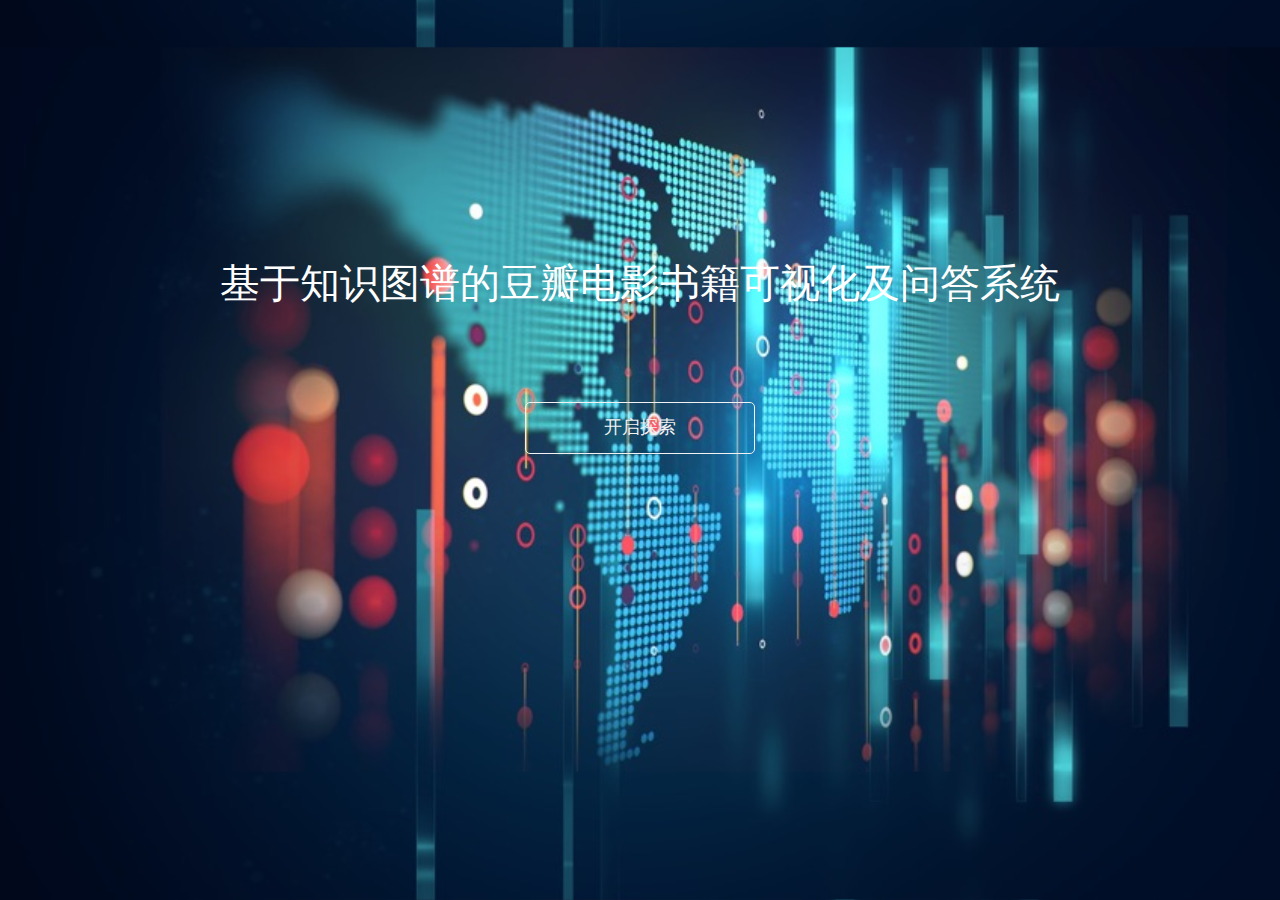
<file: templates/index.html>
<head>
    <meta charset="utf-8">
    <meta name="viewport" content="width=device-width, initial-scale=1.0">
    <link rel="shortcut icon" href="../static/images/logo.jpg">
    <title>开启探索</title>


    <!--Bootstrap Stylesheet [ REQUIRED ]-->
    <link href="../static/css/bootstrap.min.css" rel="stylesheet">
<style type="text/css">
	#container{
		background: url("../static/images/bk2.jpg");
		 background-position: 100% 100%;
    background-size: 100% auto;
	}
	#a{

		font-size: 18px;
    width: 230px;
    display: block;
    margin: 0 auto;
    /*text-decoration: none;*/
    padding: 12px 50px;
    border-radius: 5px;
    border: 1px solid #f2f2f2;
	background-color: transparent;
    text-align: center;
    color: #f2f2f2;
	cursor: pointer;
    
    

	}
	#a:hover {
    background-color:#249e92;
    cursor: pointer;
   
    
}
p{font-size: 40px;
    font-weight: lighter;
    
    margin-bottom: 90px;}
</style>

    <!--Nifty Stylesheet [ REQUIRED ]-->
    <link href="../static/css/nifty.min.css" rel="stylesheet">


        
    <!--Demo [ DEMONSTRATION ]-->
    <link href="../static/css/nifty-demo.min.css" rel="stylesheet">

</head>
<body>
	<div id="container" class="cls-container">
		
		<!-- BACKGROUND IMAGE -->
		<!--===================================================-->
		
		
		<!-- LOGIN FORM -->
		<!--===================================================-->
		<div class="cls-content" style="margin-top:150px ">
			<div class="mar-ver pad-btm" >
			
				<p class="text-muted"style="color:white " >基于知识图谱的豆瓣电影书籍可视化及问答系统</p>
				<a id="a" href="{{ url_for('search')}}">开启探索</a>
			</div>
		    
		</div>
	</div>
	
		</body>
</html>
</file>
<file: static/css/nifty.min.css>
﻿html,body{min-width:290px;-ms-overflow-style:scrollbar}body{background-color:#ecf0f5;font-family:'Open Sans','Helvetica Neue',Helvetica,Arial,sans-serif;font-size:13px;font-weight:normal;font-variant:normal;color:#758697;-moz-osx-font-smoothing:grayscale;-webkit-font-smoothing:antialiased!important}h1,.h1{font-size:34px}h2,.h2{font-size:28px}h3,.h3{font-size:22px}h4,.h4{font-size:16px}h5,.h5{font-size:12px}h6,.h6{font-size:10px}h1,h2,h3,h4,h5,h6,.h1,.h2,.h3,.h4,.h5,.h6{font-weight:600;color:#2b425b}::selection{background-color:#42a5f5;color:#fff}::-moz-selection{background-color:#42a5f5;color:#fff}#container{min-height:100vh;height:auto;position:relative;min-width:290px;overflow:hidden}#container.boxed-layout{background-color:#dfe5ee}#content-container{position:relative;padding-top:80px;padding-bottom:80px;background-color:#ecf0f5}.fixed-fluid:after{content:'';display:block;clear:both}.fixed-fluid>.pull-xs-left{float:left;margin-right:15px}.fixed-fluid>.pull-xs-right{float:right;margin-left:15px}.fixed-fluid>.fixed-xs-160{width:160px}.fixed-fluid>.fixed-xs-200{width:200px}.fixed-fluid>.fixed-xs-250{width:250px}.fixed-fluid>.fixed-xs-300{width:300px}.fixed-fluid>.fixed-xs-350{width:350px}.fixed-fluid>.fluid{overflow:hidden}@media(min-width:768px){.fixed-fluid>.pull-sm-left{float:left;margin-right:15px}.fixed-fluid>.pull-sm-right{float:right;margin-left:15px}.fixed-fluid>.fixed-sm-160{width:160px}.fixed-fluid>.fixed-sm-200{width:200px}.fixed-fluid>.fixed-sm-250{width:250px}.fixed-fluid>.fixed-sm-300{width:300px}.fixed-fluid>.fixed-sm-350{width:350px}}@media(min-width:992px){.fixed-fluid>.pull-md-left{float:left;margin-right:15px}.fixed-fluid>.pull-md-right{float:right;margin-left:15px}.fixed-fluid>.fixed-md-160{width:160px}.fixed-fluid>.fixed-md-200{width:200px}.fixed-fluid>.fixed-md-250{width:250px}.fixed-fluid>.fixed-md-300{width:300px}.fixed-fluid>.fixed-md-350{width:350px}}@media(min-width:1200px){.fixed-fluid>.pull-lg-left{float:left;margin-right:15px}.fixed-fluid>.pull-lg-right{float:right;margin-left:15px}.fixed-fluid>.fixed-lg-160{width:160px}.fixed-fluid>.fixed-lg-200{width:200px}.fixed-fluid>.fixed-lg-250{width:250px}.fixed-fluid>.fixed-lg-300{width:300px}.fixed-fluid>.fixed-lg-350{width:350px}}#page-title{padding:10px 15px;width:100%;color:#2b425b}.page-header{border:0 none;font-size:1.7em;font-weight:normal;margin:0;padding:10px 0}.page-header .label{margin-right:.5em}#page-content{padding:15px 15px 0}#page-content:not(:first-class){padding:5px 15px 0}.searchbox{margin-right:-20px}.searchbox button{border:0;background:0;padding:2px 5px;margin-top:2px;position:relative;left:-28px;font-size:14px;z-index:2}.searchbox .custom-search-form{margin-right:-5px}.searchbox .custom-search-form .input-group-btn{position:static}.searchbox .custom-search-form .input-group-btn:before{content:"";display:block;height:2px;position:absolute;bottom:-1px;background-color:#42a5f5;z-index:99;left:50%;right:50%;transition:left .3s,right .3s}.searchbox .custom-search-form input{background-color:transparent;border-color:transparent;padding-right:30px}.searchbox>.input-group.custom-search-form input{border-radius:0;border-bottom:1px solid rgba(0,0,0,0.05)}.searchbox>.input-group input:focus ~ .input-group-btn:before{content:"";left:0;right:25px;transition:left .3s,right .3s}@media(min-width:768px){#content-container{padding-top:40px}#page-title{display:table;table-layout:fixed;padding-bottom:0}.page-header,.searchbox{display:table-cell;vertical-align:middle}.searchbox{width:300px}.searchbox .form-control{background-color:transparent}}@media(min-width:992px){.searchbox{margin-right:-25px}.searchbox .custom-search-form{margin-right:0}}.cls-container{background-color:#ecf0f5;text-align:center}.cls-container,.cls-container a,.cls-container a:hover,.cls-container a:focus{color:#647484}.bg-img{position:absolute;top:0;bottom:0;left:0;right:0;opacity:.8;background-position:center center;background-repeat:no-repeat;background-attachment:fixed;-webkit-background-size:cover;-moz-background-size:cover;-o-background-size:cover;background-size:cover}.bg-img ~ .cls-content .panel{background-color:#fff;box-shadow:0 0 20px rgba(0,0,0,0.15)}.cls-header{position:relative;background-color:rgba(0,0,0,0.03)}.cls-header.cls-header-lg .cls-brand .brand-icon{width:60px;height:60px}#container.cls-container .cls-header .cls-header.cls-header-lg .cls-brand .brand-title{font-size:27px}.cls-brand{display:inline-block;padding:5px 0}.cls-brand .brand-icon{padding:0}.cls-header-lg .cls-brand{line-height:60px}.cls-header-sm .cls-brand{line-height:1.42857}#container.cls-container .cls-brand .brand-icon,#container.cls-container .cls-brand .brand-title{background-color:transparent;color:inherit;float:none;display:inline-block;line-height:22px;font-size:20px;font-weight:600;padding:5px;vertical-align:middle;width:auto}.cls-content{padding:50px 15px 15px;padding-top:10vh;position:relative}.cls-content .error-code{font-size:120px;font-weight:400;margin-bottom:50px}.cls-content .error-search{max-width:512px;margin:0 auto}.cls-content .cls-content-sm,.cls-content .cls-content-lg{width:70%;min-width:270px;margin:0 auto;position:relative;background-color:transparent;border:0;box-shadow:none}@media(min-width:768px){.cls-content .cls-content-sm{width:350px}.cls-content .cls-content-lg{width:550px}}@media(min-width:1200px){#container.boxed-layout,#container.boxed-layout.navbar-fixed #navbar{background-color:#637a8b}#container.boxed-layout .boxed,#container.boxed-layout #footer{max-width:1128px}#container.boxed-layout .boxed{margin:45px auto 0}#container.boxed-layout #footer{margin:0 auto;bottom:0}#container.boxed-layout>.boxed{position:relative;overflow:hidden}#container.boxed-layout.reveal #content-container,#container.boxed-layout #content-container{min-height:94vh}#container.boxed-layout #aside-container{min-height:100%}#container.boxed-layout.mainnav-in:not(.slide)>#footer{left:0!important;padding-left:220px}#container.boxed-layout.mainnav-fixed:not(.navbar-fixed) #mainnav-container.affix-top{left:0!important}#container.boxed-layout.mainnav-fixed.mainnav-in #mainnav-container{width:220px;overflow:hidden}#container.boxed-layout.mainnav-fixed.mainnav-out:not(.reveal) #mainnav-container{width:0}#container.boxed-layout.mainnav-fixed #mainnav-container.affix,#container.boxed-layout.mainnav-fixed #mainnav-container.affix-top{-webkit-transition-property:width;transition-property:width}#container.boxed-layout.mainnav-fixed .boxed{margin-bottom:0}#container.boxed-layout.aside-fixed #aside-container{width:0;overflow:hidden}#container.boxed-layout.aside-fixed.aside-in #aside-container{width:255px;overflow:hidden}#container.boxed-layout.aside-fixed.aside-left.mainnav-lg #aside-container.affix-top{left:220px}#container.boxed-layout.aside-fixed.aside-left.mainnav-sm #aside-container.affix-top{left:50px}#container.boxed-layout.aside-fixed.mainnav-lg #aside-container.affix-top,#container.boxed-layout.aside-fixed.mainnav-sm #aside-container.affix-top{-ms-transform:translateX(0)!important;-webkit-transform:translateX(0)!important;transform:translateX(0)!important}#container.boxed-layout.footer-fixed .boxed{margin-bottom:0}}@media(min-width:1900px){#container.boxed-layout .boxed,#container.boxed-layout #footer{max-width:1280px}}.nano{position:relative;width:100%;height:100%;overflow:hidden}.nano>.nano-content{position:absolute;overflow:scroll;overflow-x:hidden;top:0;right:0;bottom:0;left:0}.nano>.nano-content::-webkit-scrollbar{display:none}.nano>.nano-content:focus{outline:0!important}.nano>.nano-pane{background-color:rgba(128,128,128,0.5);position:absolute;width:4px;right:0;top:0;bottom:0;opacity:0;transition:opacity .2s}.nano>.nano-pane>.nano-slider{background-color:rgba(0,116,255,0.5);position:relative;margin:0;border-radius:0}.nano-hide.nano>.nano-pane{display:none!important}.has-scrollbar>.nano-content::-webkit-scrollbar{display:block}.nano:hover>.nano-pane,.nano-pane.active,.nano-pane.flashed{opacity:.99}.pace .pace-progress,.nano>.nano-pane>.nano-slider{background-color:#1ab394}.pace .pace-progress-inner{box-shadow:0 0 10px #42a5f5,0 0 5px #42a5f5}.pace .pace-activity{background-color:#42a5f5}.nano>.nano-pane>.nano-slider{opacity:.85}#navbar{position:absolute;width:100%;z-index:10;background-color:#ecf0f5;left:0;top:0}#navbar-container{box-shadow:0 0 2px 0 rgba(0,0,0,0.2)}.navbar-header{left:0;position:relative;float:none;background-color:#263238}.navbar-content{position:relative;left:0;background-color:#fff}.navbar-aside-icon>*:before{background-color:#758697!important;box-shadow:0 .45em 0 #758697,0 .9em 0 #758697!important}.navbar-brand{background-color:transparent;color:#fff;padding:0;height:40px;position:relative;z-index:2;overflow:hidden;width:220px}.navbar-brand:hover,.navbar-brand:focus{color:#fff}.brand-title,.brand-icon{display:block;line-height:40px}.brand-icon{width:40px;height:40px;float:left;margin:0 5px}.brand-text{display:block;font-size:18px;font-weight:600}.navbar-icon-color,.navbar-top-links>li>a:focus:not(.mainnav-toggle)>i,.navbar-top-links>li>a:hover:not(.mainnav-toggle)>i{color:#6d7e90;transition:color .4s}.navbar-top-links>li{float:left}.navbar-top-links>li>a{display:table-cell;padding:0 12px;vertical-align:middle;height:40px;color:#758697;transition:all .4s}.navbar-top-links>li>a:not(.mainnav-toggle)>i{color:#758697;transition:color .4s}.navbar-top-links>li>a:focus{background-color:transparent}.navbar-top-links>li>a:hover{background-color:#f2f2f2;color:#6f8193;transition:all .4s}.navbar-top-links>li>a>i{font-size:1.2em;line-height:.75em}.navbar-top-links:first-child>li{border-right:1px solid rgba(0,0,0,0.05)}.navbar-top-links:last-child>li{border-left:1px solid rgba(0,0,0,0.05)}.navbar-top-links>.open>a,.navbar-top-links>.open>a:focus{background-color:#f2f2f2;color:#758697}.navbar-top-links .dropdown-menu .panel-body{padding:0}.navbar-top-links .dropdown-menu .nano:not(.scrollable){max-height:180px}.navbar-top-links .dropdown-menu .nano:not(.scrollable) .nano-content{position:static}.navbar-top-links .tgl-menu-btn{position:absolute;top:-100%;right:0}.navbar-top-links .tgl-menu-btn>a,.navbar-top-links .tgl-menu-btn>a:hover,.navbar-top-links .tgl-menu-btn>a:focus{color:#fff}.navbar-top-links .tgl-menu-btn>a:hover,.navbar-top-links .tgl-menu-btn a:focus{background-color:transparent}.navbar-top-links .head-list{list-style:none;padding:0;margin:0}.navbar-top-links .head-list li a{display:block;padding:10px 15px;background:transparent}.navbar-top-links .head-list li a:hover{background:rgba(0,0,0,0.05);color:#758697}.badge-header{position:absolute;font-size:.85em;font-weight:normal;top:50%;margin-top:-1.5em;min-width:1.85em;padding:3px 5px;right:3px}.badge-header:empty{display:inline;border-radius:50%;min-width:0;padding:5px;right:.55em;top:2.2em;animation-iteration-count:5}.navbar-top-links .dropdown-menu .nano{max-height:265px}.img-user{width:32px;height:32px;box-shadow:0 0 0 2px rgba(0,0,0,0.1)}#dropdown-user .ic-user{font-size:1.5em;line-height:40px}.username{float:right;white-space:nowrap;line-height:40px;margin:0 10px}@media(min-width:768px){#dropdown-user>.dropdown-toggle img{-webkit-transform:translateY(4px);-ms-transform:translateY(4px);transform:translateY(4px)}#navbar{background-color:transparent}.navbar-header{float:left;background-color:transparent}.navbar-header:before{content:'';position:absolute;display:block;width:100%;height:40px;background-color:#263238}#container.mainnav-out .navbar-header:before{width:0}#container.mainnav-in .navbar-header:before{width:100%}#navbar-container{background-color:#fff}.navbar-content{margin-left:220px;background-color:transparent}#navbar .brand-title{padding:0 1.5em 0 40px}#container.mainnav-in .navbar-brand,#container.mainnav-lg .navbar-brand,#container.mainnav-in .brand-title,#container.mainnav-lg .brand-title{width:220px}#container.mainnav-in .brand-icon,#container.mainnav-sm .brand-icon,#container.mainnav-lg .brand-icon{background-color:transparent}#container.mainnav-in .brand-title,#container.mainnav-sm .brand-title,#container.mainnav-lg .brand-title{color:#fff}#container.effect .brand-title,#container.effect.mainnav-in .brand-title,#container.effect.mainnav-sm .brand-title,#container.effect.mainnav-lg .brand-title{transition:color .35s}.navbar-middle{position:static}.navbar-top-links .tgl-menu-btn{position:static}.navbar-top-links .tgl-menu-btn>a,.navbar-top-links .tgl-menu-btn>a:hover{color:#758697}.navbar-top-links .tgl-menu-btn>a:focus{background-color:transparent;color:#758697}}#container.navbar-fixed>#navbar{position:fixed}#container.navbar-fixed>#navbar .shadow{box-shadow:0 1px 3px 0 rgba(0,0,0,0.1)}#container.navbar-fixed .navbar-top-links .dropdown-menu .nano>.nano-content{position:absolute}@media(max-width:760px){#container.navbar-fixed .navbar-top-links .dropdown-menu .nano{max-height:110px}}#mainnav-container{position:absolute;width:220px;left:-220px;padding-top:40px;top:0;bottom:0;z-index:4;min-height:100%}#mainnav{height:100%;background-color:#263238}#mainnav .list-header{font-weight:600;color:#747e88}#mainnav .list-divider{border-color:rgba(0,0,0,0.1);margin:10px 0}#mainnav-menu-wrap{height:100%}#mainnav-shortcut{overflow:hidden}#container:not(.mainnav-sm) #mainnav-shortcut{margin-top:10px;margin-bottom:10px}#container:not(.mainnav-sm) #mainnav-menu-wrap>.nano>.nano-content{padding-top:20px}#container:not(.mainnav-sm) #mainnav-menu{margin-top:10px}#container:not(.mainnav-sm) .mainnav-profile{margin-top:-20px}.mainnav-sm .mainnav-profile{visibility:hidden;max-height:0;overflow:hidden;opacity:0;margin:0}.mainnav-profile{color:#fff;opacity:1;margin-bottom:7px;max-height:350px}.mainnav-profile .mnp-name{color:#fff;margin:0;font-size:1.1em;font-weight:600}.mainnav-profile .dropdown-caret,.mainnav-profile .mnp-desc{color:#fff}.mainnav-profile .profile-wrap{padding:30px 20px 12px;background-image:url('../images/nav-profile.png');background-size:cover}#mainnav .mainnav-profile .list-group{border-top:1px solid rgba(0,0,0,0.1);border-bottom:1px solid rgba(0,0,0,0.1);background-color:#202a2f;margin:0}#mainnav .mainnav-profile .list-group-item{color:#abb1b7;padding:12px 20px}#mainnav .mainnav-profile .list-group-item:hover{color:#fff;background-color:transparent}#mainnav-menu ul,.mainnav-widget ul,.menu-popover ul{list-style:none;padding-left:0}#mainnav li .arrow{float:right;line-height:1.42857}#mainnav li .arrow:before{content:'';border-style:solid;border-width:.1em .1em 0 0;display:inline-block;height:.4em;left:0;position:relative;top:0;width:.4em;-webkit-transform:rotate(45deg);-ms-transform:rotate(45deg);transform:rotate(45deg)}#mainnav li.active>a>.arrow:before{-webkit-transform:rotate(135deg);-ms-transform:rotate(135deg);transform:rotate(135deg)}#mainnav-menu a{display:block;color:#abb1b7;padding:12px 20px}#mainnav-menu a strong{font-weight:600}#mainnav-menu>li>a:hover,#mainnav-menu>li>a:active{color:#fff}#mainnav-menu>li>a.hover{color:#fff;background-color:#2c3a41;box-shadow:inset 2px 0 0 0 #1ab394}#mainnav-menu>.active-link>a,#mainnav-menu>.active-link>a:hover{color:#fff;padding-left:20px;font-weight:600;box-shadow:inset 2px 0 0 0 #1ab394}#mainnav-menu>.active-sub>a,#mainnav-menu>.active-sub>a:hover{color:#fff;font-weight:600}#mainnav-menu>.active{border-top:1px solid rgba(0,0,0,0.1);border-bottom:1px solid rgba(0,0,0,0.1);background-color:#202a2f}#mainnav-menu>.active .active{border-top:1px solid rgba(0,0,0,0.1);border-bottom:1px solid rgba(0,0,0,0.1);background-color:#1c2429}#mainnav-menu ul .list-header{padding:10px 20px 12px 55px}#mainnav-menu ul ul a{padding:10px 20px 12px 65px}#mainnav-menu i{padding:0 10px 0 0;font-size:1.15em}#mainnav-menu .hide-lg{display:none}#mainnav-menu ul a,.menu-popover .sub-menu ul a{padding:10px 20px 12px 53px}#mainnav-menu ul a:hover,.menu-popover .sub-menu ul a:hover{color:#fff}#mainnav-menu ul ul a:hover,.menu-popover .sub-menu ul ul a:hover{color:#fff}#mainnav-menu ul .active-link a,.menu-popover .sub-menu ul .active-link a{font-weight:600;color:#fff;box-shadow:inset 2px 0 0 0 #1ab394}#container.mainnav-sm #mainnav-menu>.active-link>a,#container.mainnav-sm #mainnav-menu>.active-sub>a,#container.mainnav-sm #mainnav-menu>.active-link a:hover,#container.mainnav-sm #mainnav-menu>.active-sub a:hover{background-color:#1ab394;box-shadow:none}#mainnav-shortcut{max-height:1.7em;overflow:hidden}#mainnav-shortcut ul{width:100%;margin:0;padding:0}#mainnav-shortcut li{padding:0;vertical-align:middle;text-align:center}#mainnav-shortcut .shortcut-grid{display:table;border:0;width:100%;height:1.7em;color:#fff}#mainnav-shortcut .shortcut-grid>i{display:table-cell;vertical-align:middle;font-size:15px}#mainnav-shortcut .shortcut-grid>span{display:table-cell;vertical-align:middle}#container.mainnav-sm #mainnav-shortcut{max-height:250px}#container.mainnav-sm #mainnav-shortcut>ul>li{width:100%;text-align:left}#container.mainnav-sm #mainnav-shortcut>ul>li .shortcut-grid{height:auto;display:block;padding:12px 18.5px}#container.mainnav-sm #mainnav-shortcut>ul>li i{font-size:13px;line-height:1.42857}#container.mainnav-sm #mainnav-shortcut .shortcut-grid>.hide-sm{display:none}.mainnav-widget{background-color:rgba(0,0,0,0.05);color:#abb1b7}.mainnav-widget-content{padding:10px 15px}.mainnav-widget .show-small a{display:none}#container.mainnav-fixed #mainnav-container{position:fixed}#container.mainnav-fixed #mainnav{height:100%;height:100vh}#container.mainnav-fixed #mainnav .nano-content{position:absolute}@media(min-width:768px){#container.mainnav-fixed #mainnav-menu-wrap{height:100%}#container.mainnav-sm #mainnav .menu-popover .nano>.nano-content{top:auto;max-height:100%;position:absolute}#container.mainnav-sm #mainnav .menu-popover .nano-content{position:static}}#container.mainnav-fixed:not(.navbar-fixed) #mainnav-container.affix{top:-40px;position:fixed}#container.mainnav-fixed:not(.navbar-fixed) #mainnav-container.affix-top{top:0;position:absolute}#container.mainnav-fixed:not(.navbar-fixed) #mainnav-container.affix-top #mainnav-menu-wrap>.nano>.nano-content{bottom:40px}@media(min-width:992px){#container.mainnav-lg #mainnav-container{left:0}#container.mainnav-lg #footer,#container.mainnav-lg #content-container{padding-left:220px}}@media(min-width:768px) and (max-width:991px){#container.mainnav-lg #content-container,#container.mainnav-lg #footer{left:220px}#container.mainnav-lg .tgl-menu-btn{right:220px}#container.mainnav-lg #mainnav-container{left:0}#container.mainnav-lg #mainnav-menu-wrap{height:100%}}@media(min-width:768px){#mainnav-menu .list-header,#mainnav-menu .list-divider,#mainnav-menu .menu-title,#mainnav-menu .arrow,#mainnav-menu .menu-title>.label,#mainnav-menu .menu-title>.badge{opacity:1}.mainnav-sm #mainnav-menu .list-header,.mainnav-sm #mainnav-menu .list-divider,.mainnav-sm #mainnav-menu .menu-title,.mainnav-sm #mainnav-menu .arrow,.mainnav-sm #mainnav-menu .menu-title>.label,.mainnav-sm #mainnav-menu .menu-title>.badge{padding-top:0;padding-bottom:0;margin:0;height:0;opacity:0}#container.mainnav-sm .brand-icon{width:40px;height:40px;margin:0 5px;transform:translateY(0)}#container.mainnav-sm .shortcut-grid:hover{box-shadow:inset 2px 0 0 0 #1ab394}#container.mainnav-sm .shortcut-grid:hover,#container.mainnav-sm .popover.mainnav-shortcut{background-color:#2c3a41;color:#fff}#container.mainnav-sm #mainnav-menu a{white-space:nowrap;position:relative;padding:12px 0 12px 18.5px}#container.mainnav-sm #mainnav-menu a:hover{box-shadow:inset 2px 0 0 0 #1ab394}#container.mainnav-sm #mainnav-menu a .badge{margin-top:-1.5em}#container.mainnav-sm #mainnav-menu a .badge{position:absolute;padding:3px 7px;right:2px;top:25%}#container.mainnav-sm #mainnav-menu a i{display:inline}#container.mainnav-sm #mainnav-menu .active-link>a,#container.mainnav-sm #mainnav-menu .active-sub>a{color:#fff}#container.mainnav-sm #mainnav-menu .collapse{display:none;height:0!important}#container.mainnav-sm #mainnav-container,#container.mainnav-sm #navbar .navbar-brand{width:50px;left:0}#container.mainnav-sm #navbar .navbar-content{margin-left:50px}#container.mainnav-sm #content-container,#container.mainnav-sm #footer{padding-left:50px;left:0}#container.mainnav-sm #mainnav{position:relative}#container.mainnav-sm #mainnav .mainnav-widget>.show-small a{display:block;color:#abb1b7;padding:12px 0 12px 18.5px}#container.mainnav-sm #mainnav .mainnav-widget>.show-small a:hover{color:#fff;box-shadow:inset 2px 0 0 0 #1ab394;transition:background-color .2s,padding-left .3s,box-shadow .4s}#container.mainnav-sm #mainnav .mainnav-widget>.hide-small{display:none}#container.mainnav-sm #mainnav .mainnav-widget .hover{color:#fff;background-color:#2c3a41}.top-auto{top:auto!important}#mainnav .menu-popover .nano>.nano-content{position:absolute}#mainnav-menu ul ul a:hover,.menu-popover .sub-menu ul ul a:hover{background-color:rgba(0,0,0,0.0005)}.menu-popover{left:50px!important}.menu-popover .sub-menu{overflow:hidden}.menu-popover .sub-menu .pop-in{display:block;visibility:visible}.menu-popover .sub-menu ul{background-color:#202a2f}.menu-popover .sub-menu ul ul{background-color:#1c2429}.menu-popover .sub-menu ul ul>li>a{padding-left:27px}.menu-popover .sub-menu ul ul>li>a:hover{color:#fff}.menu-popover .sub-menu ul a:hover{color:#fff}.menu-popover .sub-menu ul li>a{display:block;color:#abb1b7;padding:12px 17px}.menu-popover .single-content{color:#fff;background-color:#2c3a41}.menu-popover.popover{width:220px;padding:0;border:0;border-radius:0;background-color:#222d32;color:#fff;position:absolute;box-shadow:none;margin-left:0}.menu-popover.popover.in{-webkit-animation:fadeIn .3s;animation:fadeIn .3s}.menu-popover>.popover-title{border:0;border-radius:0;padding:14px 20px;background-color:#2c3a41;font-size:1.05em;font-weight:600;position:relative;z-index:5;color:#fff}.menu-popover>.popover-title strong{font-weight:300}.menu-popover>.popover-content{padding:0;width:100%;position:absolute;border-radius:0}.menu-popover>.popover-content>.single-content{padding:12px 14px;display:block;white-space:nowrap}.menu-popover>.popover-content>.single-content strong{font-weight:300}.menu-popover>.popover-content>.single-content .label,.menu-popover>.popover-content>.single-content .badge{margin-left:10px;float:none!important}.menu-popover ul{width:220px;margin-bottom:0}.menu-popover .mainnav-widget-content{background-color:#2c3a41}.menu-popover .mainnav-widget-content>.list-group{display:block;width:auto}}.popover.mainnav-shortcut{white-space:nowrap}.popover.mainnav-shortcut .popover-content{padding:12px 15px}.mainnav-sm .popover.mainnav-shortcut{display:block!important;border:0;margin-top:-42.57141px;margin-left:-1px;padding:0;box-shadow:none;overflow:hidden;width:auto;max-width:300px;border-radius:0;background-color:#222d32;color:#fff;left:50px!important}.mainnav-sm .popover.mainnav-shortcut.in{-webkit-animation:fadeIn .3s;animation:fadeIn .3s}.mainnav-sm .popover.mainnav-shortcut.in .popover-content{height:100%;margin:0}.mainnav-sm .popover.mainnav-shortcut>.arrow{display:none}@-webkit-keyframes fadeIn{from{opacity:0}to{opacity:1}}@keyframes fadeIn{from{opacity:0}to{opacity:1}}#container.mainnav-in.footer-fixed #footer,#container.mainnav-in #navbar,#container.mainnav-in #content-container,#container.mainnav-in #footer{left:220px}#container.mainnav-out #content-container,#container.mainnav-in #mainnav-container{left:0}#container.mainnav-in .navbar-header{left:-220px}#container.mainnav-in .tgl-menu-btn{right:220px}#container.mainnav-in #mainnav-menu-wrap{height:100%}@media(min-width:768px){#container.mainnav-in.easeInBack:not(.boxed-layout) #mainnav-container{box-shadow:-20px 0 0 0 #263238}#container.mainnav-in #navbar,#container.mainnav-in .navbar-header{left:0}#container.mainnav-in .tgl-menu-btn{right:0}#container.mainnav-in.aside-in #aside-container{right:-220px}#container.mainnav-out .brand-title{background-color:transparent;color:#758697}}@media(min-width:768px){#container.reveal #content-container{min-height:100vh}#container.mainnav-out.reveal #content-container,#container.mainnav-in.reveal #content-container{z-index:7}#container.mainnav-in.reveal.aside-in #aside-container{right:-220px}#container.mainnav-in.reveal.aside-in #footer{left:220px}#container.mainnav-out.reveal #aside-container,#container.mainnav-in.reveal #aside-container{z-index:9}#container.mainnav-out.reveal.aside-left:not(.aside-in) #aside-container,#container.mainnav-in.reveal.aside-left:not(.aside-in) #aside-container{left:-220px}#container.mainnav-out.reveal #footer,#container.mainnav-in.reveal #footer{z-index:8}#container.mainnav-out.reveal #mainnav-container{left:-220px}#container.mainnav-in.reveal.slide .navbar-header:before,#container.mainnav-out.reveal.slide .navbar-header:before,#container.mainnav-out.reveal:not(.slide) #mainnav-container,#container.mainnav-in.reveal:not(.slide) #mainnav-container{left:0;-webkit-transition-duration:0;transition-duration:0}}@media(min-width:768px){#container.mainnav-in.slide #navbar,#container.mainnav-in.slide #content-container,#container.mainnav-in.slide #footer{left:0}#container.mainnav-in.slide.aside-in.aside-left #aside-container{left:0}#container.mainnav-in.slide.aside-in #aside-container{right:0}}#container #aside-container{padding:0 20px;position:relative;top:0;z-index:3}#container #aside-container .nano-content{position:static;outline:0}#container #aside .list-link li a:not(.btn){color:#d1d1d1}#container #aside .list-link li a:not(.btn):hover{color:#fff}#container #aside .badge-stat{color:#32424a}#container #aside .text-main{color:#fff}#container.aside-float.aside-in #aside-container{box-shadow:0 0 5px 6px rgba(0,0,0,0.15)}#aside{background-color:#32424a;color:#fff;overflow:hidden;-webkit-transform-style:preserve-3d;-webkit-backface-visibility:hidden;-webkit-perspective:1000;-webkit-transform:translateZ(0)}#aside a:not(.btn):not(.btn-link){color:inherit}#aside.aside-xs-in{max-height:none;overflow:hidden;margin-bottom:70px}#aside .bord-all,#aside .bord-top,#aside .bord-btm,#aside .bord-left,#aside .bord-rgt,#aside .bord-hor,#aside .bord-ver,#aside .list-divider{border-color:#394a53}#aside .btn-link{color:#fff}#aside .text-muted{color:#849eab}#aside hr{border-color:rgba(0,0,0,0.15)}#aside-container #aside .nav-tabs.nav-justified>li{display:table-cell;width:1%}#aside-container #aside .nav-tabs li{border-bottom:1px solid #28353b}#aside-container #aside .nav-tabs li>a{border-radius:0;border:0;background-color:#32424a;padding:.9em 0;margin:0}#aside-container #aside .nav-tabs li>a>i{font-size:1.35em;vertical-align:sub}#aside-container #aside .nav-tabs li>a:before{content:'';display:block;background:#42a5f5;height:2px;position:absolute;bottom:-1px;left:50%;right:50%;transition:left .05s,right .05s}#aside-container #aside .nav-tabs li:first-child>a{border-left:0}#aside-container #aside .nav-tabs li:last-child>a{border-right:0}#aside-container #aside .nav-tabs li:not(.active) a{opacity:.5}#aside-container #aside .nav-tabs .active a:before{content:'';display:block;background:#42a5f5;height:2px;position:absolute;bottom:-1px;left:0;right:0;transition:left .15s,right .15s}#aside-container #aside .tab-content{padding:5px 0}#container.aside-bright #aside .nav-tabs li{border-bottom:1px solid #f2f2f2}#container.aside-bright #aside .nav-tabs li>a{background-color:#fff}@media(max-width:760px){#container>div>#aside-container{top:40px}#container.aside-left.aside-in #aside-container{left:0;right:auto}#container.aside-left #aside-container{left:-255px;right:auto}#container.aside-left.mainnav-sm #content-container,#container.aside-left.mainnav-sm #footer{padding-left:0}}@media(min-width:768px){#container.mainnav-sm.aside-left.aside-in #aside-container{left:50px;right:auto}#container.mainnav-sm.aside-left.aside-in #content-container,#container.mainnav-sm.aside-left.aside-in #footer{padding-left:220px}div#container.mainnav-lg.aside-left.aside-in #content-container,div#container.mainnav-lg.aside-left.aside-in #footer{padding-left:220px;text-align:left}}#aside{padding-top:40px;visibility:visible;background-color:#32424a;height:100%}#container #aside-container{padding:0;position:absolute;width:255px;height:auto;left:auto;right:-255px;top:0;bottom:0;min-height:100vh;overflow:hidden;z-index:3}#container #aside-container .nano-content{position:absolute}#container #content-container,#container #footer{padding-right:0}#container.mainnav-in:not(.slide) #footer,#container.mainnav-in #content-container{padding-right:0}@media(min-width:1024px){#container.aside-in #aside{padding-top:40px}#container.aside-in:not(.aside-float) #content-container{padding-right:255px}#container.aside-in.aside-left:not(.aside-float) #content-container,#container.aside-in.aside-left:not(.aside-float) #footer{padding-left:255px;padding-right:0}#container.aside-in:not(.aside-float) #content-container,#container.aside-in:not(.aside-float) #footer{padding-right:255px}#container.aside-in.aside-left:not(.aside-float) #content-container,#container.aside-in.aside-left:not(.aside-float) #footer{padding-left:255px;padding-right:0}#container.aside-in.aside-left.mainnav-lg:not(.aside-float) #content-container,#container.aside-in.aside-left.mainnav-lg:not(.aside-float) #footer{padding-left:475px;padding-right:0}#container.aside-in.aside-left.mainnav-lg #aside-container{left:220px;right:auto}#container.aside-in.aside-left.mainnav-sm:not(.aside-float) #content-container,#container.aside-in.aside-left.mainnav-sm:not(.aside-float) #footer{padding-left:305px;padding-right:0}#container.aside-in.aside-left.mainnav-sm #aside-container{left:50px;right:auto}#container.aside-in.aside-left.mainnav-in #aside-container{left:220px;right:auto}}#container.aside-in #aside-container{left:auto;right:0}#container.aside-in.aside-left.mainnav-in #aside-container{left:220px;right:auto}@media(min-width:768px){#container.aside-left #aside-container,#container.aside-in.aside-left #aside-container{left:0;right:auto}#container.aside-left.mainnav-sm #aside-container{left:-205px}#container.aside-left.mainnav-sm:not(.aside-float) #content-container,#container.aside-left.mainnav-sm:not(.aside-float) #footer{padding-left:50px}#container.aside-left.mainnav-out:not(.aside-in) #aside-container{left:-220px}}#container.aside-fixed #aside-container{position:fixed}#container.aside-fixed #aside{height:100%}#container.aside-fixed #aside .nano-content{position:absolute}#container.aside-fixed:not(.navbar-fixed) #aside-container.affix{top:-40px;position:fixed}#container.aside-fixed:not(.navbar-fixed) #aside-container.affix-top{top:0;position:absolute}#container.aside-bright #aside{background-color:#fff;border:1px solid #dbe3ec;color:#758697}#container.aside-bright #aside .badge-stat{color:#fff}#container.aside-bright #aside .text-main{color:#2b425b}#container.aside-bright #aside .text-light{color:#758697}#container.aside-bright #aside hr{border-color:#e9e9e9}#container.aside-bright #aside .bord-all,#container.aside-bright #aside .bord-top,#container.aside-bright #aside .bord-btm,#container.aside-bright #aside .bord-lft,#container.aside-bright #aside .bord-rgt,#container.aside-bright #aside .bord-hor,#container.aside-bright #aside .bord-ver,#container.aside-bright #aside .list-divider{border-color:#d3dce8}#container.aside-bright #aside .text-muted{color:#afb9c3}#container.aside-bright #aside .progress{background-color:#e6e6e6}#container.aside-bright #aside .list-link li a:not(.btn){color:#8493a2}#container.aside-bright #aside .list-link li a:not(.btn):hover{color:#758697}#container.aside-bright #aside a:not(.btn){color:#758697}#container.aside-bright #aside a:not(.btn):hover,#container.aside-bright #aside a:not(.btn):focus{color:#5d6d7c}#container.aside-bright #aside .btn-link{color:#758697}#footer{border-top:1px solid rgba(0,0,0,0.07);background-color:#f3f5f9;color:#758697;position:absolute;padding-top:10px;bottom:0;z-index:2;left:0;right:0;height:35px}#footer p{margin-bottom:5px}.footer-list{margin-bottom:0}.footer-list>li{vertical-align:top}#container.footer-fixed #footer{left:0;position:fixed;bottom:0;margin-top:-35px;z-index:1}#footer .show-fixed{display:none}#footer .hide-fixed{display:block;height:100%}#container.footer-fixed #footer .show-fixed{display:block;height:100%}#container.footer-fixed #footer .hide-fixed{display:none}.collapsing{transition-duration:10ms}@media(min-width:1200px){.effect #navbar,.effect #content-container,.effect #mainnav-container,.effect #aside-container,.effect #footer,.effect .navbar-brand,.effect .navbar-content,.effect .navbar-header:before{transition-property:width,padding,left,right;transition-duration:.35s}.effect .navbar-content{transition-property:margin-left}.effect .mainnav-profile{transition:opacity .85s,max-height .35s}.effect #mainnav-shortcut{transition:max-height .7s}.effect #mainnav-shortcut li{transition:all .7s ease .1s}.effect#container.mainnav-sm #mainnav-shortcut{transition:max-height .7s linear .2s}.effect#container.mainnav-sm #mainnav-shortcut>ul>li{transition:all .5s ease}.mainnav-sm .effect #mainnav-menu .list-header,.mainnav-sm .effect #mainnav-menu .list-divider,.mainnav-sm .effect #mainnav-menu .menu-title,.mainnav-sm .effect #mainnav-menu .arrow,.mainnav-sm .effect #mainnav-menu .menu-title>.label{transition:opacity .5s,padding .5s linear .5s,color .1s,margin .5s linear .5s;transition-timing-function:cubic-bezier(0.28,1.02,0.36,1.145)}.effect .collapsing{transition-duration:.4s}.easeInQuart #navbar,.easeInQuart #content-container,.easeInQuart #mainnav-container,.easeInQuart #aside-container,.easeInQuart #footer,.easeInQuart .collapsing,.easeInQuart .navbar-brand,.easeInQuart .navbar-content,.easeInQuart .navbar-header:before{transition-duration:.35s;transition-timing-function:cubic-bezier(0.755,0.045,0.915,0.135)}.easeOutQuart #navbar,.easeOutQuart #content-container,.easeOutQuart #mainnav-container,.easeOutQuart #aside-container,.easeOutQuart #footer,.easeOutQuart .collapsing,.easeOutQuart .navbar-brand,.easeOutQuart .navbar-content,.easeOutQuart .navbar-header:before{transition-duration:.5s;transition-timing-function:cubic-bezier(0.015,0.77,0.04,0.985)}.easeInBack #navbar,.easeInBack #content-container,.easeInBack #mainnav-container,.easeInBack #aside-container,.easeInBack #footer,.easeInBack .collapsing,.easeInBack .navbar-brand,.easeInBack .navbar-content,.easeInBack .navbar-header:before{transition-duration:.35s;transition-timing-function:cubic-bezier(0.705,-0.155,0.735,0.045)}.easeOutBack #navbar,.easeOutBack #content-container,.easeOutBack #mainnav-container,.easeOutBack #aside-container,.easeOutBack #footer,.easeOutBack .collapsing,.easeOutBack .navbar-brand,.easeOutBack .navbar-content,.easeOutBack .navbar-header:before{transition-duration:.35s;transition-timing-function:cubic-bezier(0.28,1.02,0.36,1.145)}.easeInOutBack #navbar,.easeInOutBack #content-container,.easeInOutBack #mainnav-container,.easeInOutBack #aside-container,.easeInOutBack #footer,.easeInOutBack .collapsing,.easeInOutBack .navbar-brand,.easeInOutBack .navbar-content,.easeInOutBack .navbar-header:before{transition-duration:.5s;transition-timing-function:cubic-bezier(1,-0.28,0,1.275)}.steps #navbar,.steps #content-container,.steps #mainnav-container,.steps #aside-container,.steps #footer,.steps .collapsing,.steps .navbar-brand,.steps .navbar-content,.steps .navbar-header:before{transition-duration:.5s;transition-timing-function:cubic-bezier(0,0.955,1,0.045)}.jumping #navbar,.jumping #content-container,.jumping #mainnav-container,.jumping #aside-container,.jumping #footer,.jumping .collapsing,.jumping .navbar-brand,.jumping .navbar-content,.jumping .navbar-header:before{transition-duration:.7s;transition-timing-function:cubic-bezier(0.135,1.525,0,0.9)}.rubber #navbar,.rubber #content-container,.rubber #mainnav-container,.rubber #aside-container,.rubber #footer,.rubber .collapsing,.rubber .navbar-brand,.rubber .navbar-content,.rubber .navbar-header:before{transition-duration:.5s;transition-timing-function:cubic-bezier(0,1.65,1,-0.6)}}.open.mega-dropdown{position:static}.open.mega-dropdown>.mega-dropdown-toggle:before,.open.mega-dropdown>.mega-dropdown-toggle:after{content:"";border-left:7px solid transparent;border-right:7px solid transparent;display:block;height:0;position:absolute;width:0}.open.mega-dropdown>.mega-dropdown-toggle:before{border-bottom:7px solid #d0d0d0;margin:-8px 0 0 0;bottom:-10px}.open.mega-dropdown>.mega-dropdown-toggle:after{border-bottom:7px solid #fff;margin:-7px 0 0 0;bottom:-11px;z-index:10000}.navbar-top-links>.mega-dropdown>.dropdown-menu.mega-dropdown-menu{left:5px;right:5px;max-width:1250px}.dropdown-menu.mega-dropdown-menu{padding:15px}.dropdown-menu.mega-dropdown-menu:after{content:'';display:table;clear:both}.dropdown-menu.mega-dropdown-menu .list-unstyled .dropdown-header{font-size:1.2em;font-weight:600;padding:10px 4px}.dropdown-menu.mega-dropdown-menu .list-unstyled li a{display:block;padding:4px;background-color:transparent}.dropdown-menu.mega-dropdown-menu .list-unstyled li a:not(.disabled-link):hover{background-color:rgba(0,0,0,0.05)}.widget-header{padding:15px 15px 50px 15px;min-height:125px;position:relative;overflow:hidden}.widget-bg{position:absolute;top:0;left:0;min-width:100%;min-height:100%}.widget-title{position:relative}.widget-body{padding:50px 15px 15px;position:relative}.widget-img{position:absolute;width:64px;height:64px;left:50%;margin-left:-32px;top:-32px}.speech{position:relative;background:#b7dcfe;color:#317787;display:inline-block;border-radius:0;padding:12px 20px}.speech .media-heading{color:#317787;display:block;border-bottom:1px solid rgba(0,0,0,0.1);margin-bottom:10px;padding-bottom:5px;font-weight:600}.speech .media-heading:hover{text-decoration:underline}.speech-time{margin-top:20px;margin-bottom:0;font-size:.8em}.speech-right{text-align:right}.speech-right>.speech{background:#ffda87;color:#a07617;text-align:right}.speech-right>.speech .media-heading{color:#a07617}.speech-right>.speech:before{left:auto;right:0;border-top:7px solid transparent;border-bottom:7px solid transparent;border-left:7px solid #ffdc91;border-right:0;margin:15px -6px 0 0}.speech:before{content:"";display:block;position:absolute;width:0;height:0;left:0;top:0;border-top:7px solid transparent;border-bottom:7px solid transparent;border-right:7px solid #b7dcfe;margin:15px 0 0 -6px}.timeline{position:relative;padding-bottom:40px;background-color:#ecf0f5;color:#758697}.timeline:before,.timeline:after{background-color:#bec6ce;bottom:20px;content:"";display:block;position:absolute}.timeline:before{left:49px;top:20px;width:1px}.timeline:after{left:46px;width:7px;height:7px;border-radius:50%;border:1px solid #bec6ce;background-color:#ecf0f5}.timeline-header{border-radius:0;clear:both;margin-bottom:50px;margin-top:50px;position:relative}.timeline-header .timeline-header-title{display:inline-block;text-align:center;padding:7px 15px;min-width:100px}.timeline .timeline-header:first-child{margin-bottom:30px;margin-top:15px}.timeline-stat{width:100px;float:left;text-align:center;padding-bottom:15px}.timeline-entry{margin-bottom:25px;margin-top:5px;position:relative;clear:both}.timeline-entry-inner{position:relative}.timeline-time{display:inline-block;padding:2px 3px;background-color:#ecf0f5;color:#758697;font-size:.85em;max-width:70px}.timeline-icon{border-radius:50%;display:block;margin:0 auto;height:40px;line-height:40px;text-align:center;width:40px;margin-top:5px;background-color:#ecf0f5}.timeline-icon>i{line-height:40px;vertical-align:.1em}.timeline-icon img{width:40px;height:40px;border-radius:50%;vertical-align:top}.timeline-icon:empty{height:12px;width:12px;margin-top:20px;border:2px solid #bec6ce}.timeline-label{background-color:#fff;border-radius:0;margin-left:85px;padding:15px;position:relative;min-height:50px;border:1px solid #e7ecf3;border-bottom:1px solid rgba(0,0,0,0.17)}.timeline-label:before,.timeline-label:after{content:"";display:block;position:absolute;width:0;height:0;left:0;top:0}.timeline-label:before{border-top:10px solid transparent;border-bottom:10px solid transparent;border-right:10px solid #e6e6e6;margin:15px 0 0 -10px}.timeline-label:after{border-top:9px solid transparent;border-bottom:9px solid transparent;border-right:9px solid #fff;margin:15px 0 0 -8px}.panel .timeline,.panel .timeline:after,.panel .timeline-time,.panel .timeline-label,.panel .timeline-icon:not([class^="bg-"]):not([class*=" bg-"]){background-color:#fff}.panel .timeline-label{box-shadow:none;border:0;background-color:#f3f5f9;margin-left:100px}.panel .timeline-label:before{display:none;border-right-color:#e3e3e3}.panel .timeline-label:after{border-right-color:#f3f5f9}@media(min-width:768px){.two-column.timeline{text-align:center}.two-column.timeline:before{left:50%}.two-column.timeline:after{left:50%;margin-left:-2px}.two-column.timeline .timeline-entry{width:50%;text-align:left}.two-column.timeline .timeline-stat{margin-left:-50px}.two-column.timeline .timeline-entry:nth-child(odd){float:right}.two-column.timeline .timeline-entry:nth-child(odd) .timeline-label{margin-left:40px}.two-column.timeline .timeline-header{text-align:center}.two-column.timeline .timeline-entry:nth-child(even){float:left}.two-column.timeline .timeline-entry:nth-child(even) .timeline-stat{left:100%;position:relative;margin-left:-50px}.two-column.timeline .timeline-entry:nth-child(even) .timeline-label{left:-90px;margin-right:-40px}.two-column.timeline .timeline-entry:nth-child(even) .timeline-label:before,.two-column.timeline .timeline-entry:nth-child(even) .timeline-label:after{left:auto;right:0;border-right:0 solid transparent}.two-column.timeline .timeline-entry:nth-child(even) .timeline-label:before{border-top:10px solid transparent;border-bottom:10px solid transparent;border-left:10px solid #e6e6e6;margin:15px -10px 0 0}.two-column.timeline .timeline-entry:nth-child(even) .timeline-label:after{border-top:9px solid transparent;border-bottom:9px solid transparent;border-left:9px solid #fff;margin:15px -8px 0 0}}.tag:not(.label){background-color:#fff;font-size:.9em;padding:5px 10px;border-radius:0;border:1px solid #d1d9de;line-height:1.42857;vertical-align:middle;-webkit-transition:all .15s;transition:all .15s;margin-bottom:4px}.tag:not(.label) i{vertical-align:middle}.tag.tag-lg,.btn-group-lg>.tag{padding:10px 16px}.tag.tag-sm,.btn-group-sm>.tag{padding:4px 7px}.tag.tag-xs,.btn-group-xs>.tag{padding:1px 5px}.mail-nav>li>a{border-radius:0}.mail-nav>li>a:hover,.mail-nav>li>a:focus{background-color:transparent}.mail-nav>li.active>a,.mail-nav>li.active>a:hover,.mail-nav>li.active>a:focus{background-color:rgba(0,0,0,0.07);color:inherit;font-weight:600}.mail-list{list-style:none;padding:0}.mail-list>li{position:relative;padding:12px;border-radius:1px}.mail-list>li:after{content:'';display:table;clear:both}.mail-list-unread a{font-weight:700}.mail-control{float:left;width:40px}.mail-star{position:absolute;top:47px;margin-left:1px}.mail-from{float:left;width:105px}.mail-subject{margin:2.3em 0 0 40px}.mail-subject .label{margin-right:.5em;vertical-align:middle;line-height:2}.mail-list .mail-from a,.mail-list .mail-subject a{display:block;white-space:nowrap;overflow:hidden;text-overflow:ellipsis}.mail-attach-icon{width:35px;float:right;text-align:center}.mail-time{float:right;color:#afb9c3;font-size:85%;text-align:right}.mail-toggle.navbar-toggle{display:block}@media(min-width:992px){.mail-nav{width:255px}.mail-menu{display:block!important}.mail-control,.mail-star{float:left;width:40px}.mail-from{width:175px}.mail-attach-icon{width:35px;float:right;text-align:right}.mail-time{width:75px}.mail-subject{overflow:hidden;margin:0 20px 0 0}}@media(min-width:470px){.mail-star{position:static;float:left;width:35px}.mail-from{width:175px;margin-right:20px}.mail-subject{display:block;padding-right:50px}}.mail-list>li:nth-child(odd){background-color:rgba(0,0,0,0.04)}.mail-list>li:hover{background-color:rgba(0,0,0,0.075)}.mail-list>li.highlight{background-color:#f2f0c2}.mail-list a,.mail-list a:focus{display:inline-block;color:#758697}.mail-star i{font-size:1em;line-height:.4}.mail-star>a,.mail-star>a:focus{color:#d3d7da}.mail-starred .mail-star>a{color:#ffa100}.mail-list .mail-star>a:hover{color:#ffbd4d}.mail-attach-list{list-style:none;padding:0}.mail-attach-list>li{display:inline-block;width:195px}.mail-attach-list>li .mail-file-img,.mail-attach-list>li .mail-file-icon{height:120px;overflow:hidden;text-align:center;background-color:#f5f6f8}.mail-attach-list>li i{font-size:75px;line-height:120px;opacity:.4}.mail-attach-list>li img{max-width:210px;height:auto}.mail-attach-label{min-width:5em}.mail-attach-file{overflow:hidden}.mail-attach-btn{float:right}@media(min-width:1200px){.mail-attach-label{float:left}}.mail-message-reply{min-height:150px;border:1px solid #e9e9e9;border-radius:0;padding:10px 15px;cursor:pointer}.wz-nav-off>li a{-webkit-touch-callout:none;-webkit-user-select:none;-moz-user-select:none;-ms-user-select:none;cursor:default!important}.wz-icon-inline li>a .icon-wrap{display:inline-block;line-height:1;text-align:center;white-space:nowrap;vertical-align:middle;color:inherit}.wz-icon-bw li>a .icon-wrap,.wz-icon-bw li>a p{transition:all .5s}.wz-icon-bw li.active ~ li>a .icon-wrap{color:#758697;background-color:rgba(0,0,0,0.17);transition:all .5s}.wz-icon-bw li:not(.active)>a p{color:#758697!important;transition:all .5s}.wz-classic{margin:0;padding:0;list-style:none;display:block;position:relative}.wz-classic li,.wz-steps li{transition:all .5s}.wz-classic li>a{color:inherit;display:block;text-align:center;padding:20px 0}.wz-classic li>a .icon-wrap{display:inline-block;line-height:1;text-align:center;white-space:nowrap;vertical-align:middle;color:inherit}.wz-classic:after,.wz-steps:after{content:'';display:table;clear:both}.wz-classic .active ~ li{color:inherit;background-color:inherit}.wz-classic .active ~ li a{opacity:.5}.wz-heading{position:relative}.wz-heading .progress{position:absolute;left:0;right:0;top:50%;background-color:transparent}.wz-heading.wz-w-label .progress{margin-top:-0.5em}.wz-steps{margin:0;padding:10px 0;list-style:none;display:block;position:relative}.wz-steps li>a{color:inherit;display:block;text-align:center;padding:0}.wz-steps li>a .icon-wrap{display:inline-block;line-height:1;text-align:center;white-space:nowrap;vertical-align:middle}.wz-steps li .wz-desc{opacity:0;transition:opacity .5s}.wz-steps li:not(.active) .wz-icon{display:none}.wz-steps .active ~ li{color:inherit}.wz-steps .active ~ li a{opacity:.5}.wz-steps .active ~ li .wz-icon{display:inline-block}.wz-steps .active .wz-icon-done,.wz-steps .active ~ li .wz-icon-done{display:none}.wz-steps .active .wz-desc{opacity:1;transition:opacity .5s}.scroll-top{display:none}.scroll-top.in{display:block;background-color:#42a5f5;color:#fff;cursor:pointer;position:fixed;bottom:45px;right:15px;z-index:999;opacity:1;padding:10px;font-size:1.5em;border-radius:100%;box-shadow:none;transition:all .15s}.scroll-top.in:hover{opacity:1;box-shadow:0 0 5px rgba(0,0,0,0.2);transform:scale(1.1);transition:all .15s}.scroll-top.in:active{box-shadow:0 0 10px rgba(0,0,0,0.2)!important;transform:scale(1.05);transition:all .15s}.scroll-top.in>i{display:block;width:1em;height:1em;line-height:1.1em}.panel-overlay-wrap{position:relative}.panel-overlay{position:absolute;top:0;left:0;right:0;bottom:0;background-color:rgba(255,255,255,0.75);text-align:center;z-index:795}.panel-overlay:before{content:"";display:inline-block;height:100%;width:1px;vertical-align:middle;margin-left:-5px}.panel-overlay-title{margin:10px 0 5px}.panel-overlay-icon{display:inline-block;vertical-align:middle}.panel-overlay-content{display:inline-block;vertical-align:middle}.lang-flag{display:inline-block;padding:3px 5px 3px 0}.lang-selected>.lang-flag{padding:0}.lang-id{font-weight:600}.lang-id,.lang-name{display:none;vertical-align:middle}.lang-selector .lang-id{display:inline-block}.lang-selector+.dropdown-menu .lang-name{display:inline-block}.lang-selector+.dropdown-menu a{padding:10px!important}.lang-selector+.dropdown-menu .active{display:none}@media(min-width:992px){.lang-id,.lang-selector .lang-id{display:none}}.alert-wrap{margin:0;max-height:0;overflow:hidden;padding:0;transition:max-height .7s linear}.alert-wrap>.alert{margin:0;box-shadow:0 1px 7px 0 rgba(0,0,0,0.35);border-radius:0;text-align:left}.alert-wrap>.alert>.media{margin:0}.alert-wrap>.alert>.media>.media-body{min-width:150px;width:auto;vertical-align:middle}#page-alert>.alert-wrap>.alert{box-shadow:inset 0 1px 0 0 rgba(0,0,0,0.04)}.alert-wrap.in{max-height:500px;transition:max-height 1s linear}.floating-container .animated.alert-wrap{overflow:visible}.floating-container .animated.alert-wrap>.alert{border-radius:0}.alert-message,.alert-title{margin-bottom:1px;padding-right:2ex}.alert-title{font-size:1.12em}.alert-title:empty{display:none}.alert-primary .alert-icon{color:#fff}.alert-info .alert-icon{color:#fff}.alert-success .alert-icon{color:#fff}.alert-warning .alert-icon{color:#fff}.alert-danger .alert-icon{color:#fff}.alert-mint .alert-icon{color:#fff}.alert-purple .alert-icon{color:#fff}.alert-pink .alert-icon{color:#fff}.alert-dark .alert-icon{color:#fff}#floating-top-right{position:fixed;text-align:right;top:7px;right:7px;left:7px;z-index:15}#floating-top-right .alert-wrap{display:inline-block;clear:right;float:right;margin-bottom:5px;position:relative;opacity:1;z-index:990}@media(min-width:768px){#floating-top-right{left:auto;max-width:727px}}@media(min-width:992px){#floating-top-right{left:auto;max-width:50%}}@media(min-width:1200px){#floating-top-right{left:auto;max-width:35%}}/*!	Animate.css - http://daneden.me/animate - Licensed under the MIT license - http://opensource.org/licenses/MIT -	Copyright (c) 2014 Daniel Eden	*/@-webkit-keyframes fadeOut{0{opacity:1}100%{opacity:0}}@keyframes fadeOut{0{opacity:1}100%{opacity:0}}.animated{-webkit-animation-duration:1s;animation-duration:1s;-webkit-animation-fill-mode:both;animation-fill-mode:both}.fadeOut{-webkit-animation-name:fadeOut;animation-name:fadeOut}.jellyIn{-webkit-animation:jellyIn .7s linear both;animation:jellyIn .7s linear both}/*! Generated with Bounce.js. Edit at http://goo.gl/whUyiv */@-webkit-keyframes jellyIn{0{-webkit-transform:matrix3d(0.7,0,0,0,0,0.7,0,0,0,0,1,0,0,0,0,1);transform:matrix3d(0.7,0,0,0,0,0.7,0,0,0,0,1,0,0,0,0,1)}4.761905%{-webkit-transform:matrix3d(0.82739,0,0,0,0,0.86975,0,0,0,0,1,0,0,0,0,1);transform:matrix3d(0.82739,0,0,0,0,0.86975,0,0,0,0,1,0,0,0,0,1)}9.52381%{-webkit-transform:matrix3d(0.94685,0,0,0,0,1.03237,0,0,0,0,1,0,0,0,0,1);transform:matrix3d(0.94685,0,0,0,0,1.03237,0,0,0,0,1,0,0,0,0,1)}14.285714%{-webkit-transform:matrix3d(1.02254,0,0,0,0,1.09127,0,0,0,0,1,0,0,0,0,1);transform:matrix3d(1.02254,0,0,0,0,1.09127,0,0,0,0,1,0,0,0,0,1)}19.047619%{-webkit-transform:matrix3d(1.05171,0,0,0,0,1.06355,0,0,0,0,1,0,0,0,0,1);transform:matrix3d(1.05171,0,0,0,0,1.06355,0,0,0,0,1,0,0,0,0,1)}23.809524%{-webkit-transform:matrix3d(1.04857,0,0,0,0,1.01093,0,0,0,0,1,0,0,0,0,1);transform:matrix3d(1.04857,0,0,0,0,1.01093,0,0,0,0,1,0,0,0,0,1)}28.571429%{-webkit-transform:matrix3d(1.03082,0,0,0,0,0.97867,0,0,0,0,1,0,0,0,0,1);transform:matrix3d(1.03082,0,0,0,0,0.97867,0,0,0,0,1,0,0,0,0,1)}33.333333%{-webkit-transform:matrix3d(1.01191,0,0,0,0,0.97618,0,0,0,0,1,0,0,0,0,1);transform:matrix3d(1.01191,0,0,0,0,0.97618,0,0,0,0,1,0,0,0,0,1)}38.095238%{-webkit-transform:matrix3d(0.99876,0,0,0,0,0.98966,0,0,0,0,1,0,0,0,0,1);transform:matrix3d(0.99876,0,0,0,0,0.98966,0,0,0,0,1,0,0,0,0,1)}42.857143%{-webkit-transform:matrix3d(0.9928,0,0,0,0,1.00257,0,0,0,0,1,0,0,0,0,1);transform:matrix3d(0.9928,0,0,0,0,1.00257,0,0,0,0,1,0,0,0,0,1)}47.619048%{-webkit-transform:matrix3d(0.99231,0,0,0,0,1.00725,0,0,0,0,1,0,0,0,0,1);transform:matrix3d(0.99231,0,0,0,0,1.00725,0,0,0,0,1,0,0,0,0,1)}52.380952%{-webkit-transform:matrix3d(0.99465,0,0,0,0,1.00505,0,0,0,0,1,0,0,0,0,1);transform:matrix3d(0.99465,0,0,0,0,1.00505,0,0,0,0,1,0,0,0,0,1)}57.142857%{-webkit-transform:matrix3d(0.99757,0,0,0,0,1.00087,0,0,0,0,1,0,0,0,0,1);transform:matrix3d(0.99757,0,0,0,0,1.00087,0,0,0,0,1,0,0,0,0,1)}61.904762%{-webkit-transform:matrix3d(0.9998,0,0,0,0,0.99831,0,0,0,0,1,0,0,0,0,1);transform:matrix3d(0.9998,0,0,0,0,0.99831,0,0,0,0,1,0,0,0,0,1)}66.666667%{-webkit-transform:matrix3d(1.00095,0,0,0,0,0.99811,0,0,0,0,1,0,0,0,0,1);transform:matrix3d(1.00095,0,0,0,0,0.99811,0,0,0,0,1,0,0,0,0,1)}71.428571%{-webkit-transform:matrix3d(1.00119,0,0,0,0,0.99918,0,0,0,0,1,0,0,0,0,1);transform:matrix3d(1.00119,0,0,0,0,0.99918,0,0,0,0,1,0,0,0,0,1)}76.190476%{-webkit-transform:matrix3d(1.00091,0,0,0,0,1.0002,0,0,0,0,1,0,0,0,0,1);transform:matrix3d(1.00091,0,0,0,0,1.0002,0,0,0,0,1,0,0,0,0,1)}80.952381%{-webkit-transform:matrix3d(1.00047,0,0,0,0,1.00058,0,0,0,0,1,0,0,0,0,1);transform:matrix3d(1.00047,0,0,0,0,1.00058,0,0,0,0,1,0,0,0,0,1)}85.714286%{-webkit-transform:matrix3d(1.0001,0,0,0,0,1.0004,0,0,0,0,1,0,0,0,0,1);transform:matrix3d(1.0001,0,0,0,0,1.0004,0,0,0,0,1,0,0,0,0,1)}90.47619%{-webkit-transform:matrix3d(0.99989,0,0,0,0,1.00007,0,0,0,0,1,0,0,0,0,1);transform:matrix3d(0.99989,0,0,0,0,1.00007,0,0,0,0,1,0,0,0,0,1)}95.238095%{-webkit-transform:matrix3d(0.99982,0,0,0,0,0.99987,0,0,0,0,1,0,0,0,0,1);transform:matrix3d(0.99982,0,0,0,0,0.99987,0,0,0,0,1,0,0,0,0,1)}100%{-webkit-transform:matrix3d(1,0,0,0,0,1,0,0,0,0,1,0,0,0,0,1);transform:matrix3d(1,0,0,0,0,1,0,0,0,0,1,0,0,0,0,1)}}@keyframes jellyIn{0{-webkit-transform:matrix3d(0.7,0,0,0,0,0.7,0,0,0,0,1,0,0,0,0,1);transform:matrix3d(0.7,0,0,0,0,0.7,0,0,0,0,1,0,0,0,0,1)}4.761905%{-webkit-transform:matrix3d(0.82739,0,0,0,0,0.86975,0,0,0,0,1,0,0,0,0,1);transform:matrix3d(0.82739,0,0,0,0,0.86975,0,0,0,0,1,0,0,0,0,1)}9.52381%{-webkit-transform:matrix3d(0.94685,0,0,0,0,1.03237,0,0,0,0,1,0,0,0,0,1);transform:matrix3d(0.94685,0,0,0,0,1.03237,0,0,0,0,1,0,0,0,0,1)}14.285714%{-webkit-transform:matrix3d(1.02254,0,0,0,0,1.09127,0,0,0,0,1,0,0,0,0,1);transform:matrix3d(1.02254,0,0,0,0,1.09127,0,0,0,0,1,0,0,0,0,1)}19.047619%{-webkit-transform:matrix3d(1.05171,0,0,0,0,1.06355,0,0,0,0,1,0,0,0,0,1);transform:matrix3d(1.05171,0,0,0,0,1.06355,0,0,0,0,1,0,0,0,0,1)}23.809524%{-webkit-transform:matrix3d(1.04857,0,0,0,0,1.01093,0,0,0,0,1,0,0,0,0,1);transform:matrix3d(1.04857,0,0,0,0,1.01093,0,0,0,0,1,0,0,0,0,1)}28.571429%{-webkit-transform:matrix3d(1.03082,0,0,0,0,0.97867,0,0,0,0,1,0,0,0,0,1);transform:matrix3d(1.03082,0,0,0,0,0.97867,0,0,0,0,1,0,0,0,0,1)}33.333333%{-webkit-transform:matrix3d(1.01191,0,0,0,0,0.97618,0,0,0,0,1,0,0,0,0,1);transform:matrix3d(1.01191,0,0,0,0,0.97618,0,0,0,0,1,0,0,0,0,1)}38.095238%{-webkit-transform:matrix3d(0.99876,0,0,0,0,0.98966,0,0,0,0,1,0,0,0,0,1);transform:matrix3d(0.99876,0,0,0,0,0.98966,0,0,0,0,1,0,0,0,0,1)}42.857143%{-webkit-transform:matrix3d(0.9928,0,0,0,0,1.00257,0,0,0,0,1,0,0,0,0,1);transform:matrix3d(0.9928,0,0,0,0,1.00257,0,0,0,0,1,0,0,0,0,1)}47.619048%{-webkit-transform:matrix3d(0.99231,0,0,0,0,1.00725,0,0,0,0,1,0,0,0,0,1);transform:matrix3d(0.99231,0,0,0,0,1.00725,0,0,0,0,1,0,0,0,0,1)}52.380952%{-webkit-transform:matrix3d(0.99465,0,0,0,0,1.00505,0,0,0,0,1,0,0,0,0,1);transform:matrix3d(0.99465,0,0,0,0,1.00505,0,0,0,0,1,0,0,0,0,1)}57.142857%{-webkit-transform:matrix3d(0.99757,0,0,0,0,1.00087,0,0,0,0,1,0,0,0,0,1);transform:matrix3d(0.99757,0,0,0,0,1.00087,0,0,0,0,1,0,0,0,0,1)}61.904762%{-webkit-transform:matrix3d(0.9998,0,0,0,0,0.99831,0,0,0,0,1,0,0,0,0,1);transform:matrix3d(0.9998,0,0,0,0,0.99831,0,0,0,0,1,0,0,0,0,1)}66.666667%{-webkit-transform:matrix3d(1.00095,0,0,0,0,0.99811,0,0,0,0,1,0,0,0,0,1);transform:matrix3d(1.00095,0,0,0,0,0.99811,0,0,0,0,1,0,0,0,0,1)}71.428571%{-webkit-transform:matrix3d(1.00119,0,0,0,0,0.99918,0,0,0,0,1,0,0,0,0,1);transform:matrix3d(1.00119,0,0,0,0,0.99918,0,0,0,0,1,0,0,0,0,1)}76.190476%{-webkit-transform:matrix3d(1.00091,0,0,0,0,1.0002,0,0,0,0,1,0,0,0,0,1);transform:matrix3d(1.00091,0,0,0,0,1.0002,0,0,0,0,1,0,0,0,0,1)}80.952381%{-webkit-transform:matrix3d(1.00047,0,0,0,0,1.00058,0,0,0,0,1,0,0,0,0,1);transform:matrix3d(1.00047,0,0,0,0,1.00058,0,0,0,0,1,0,0,0,0,1)}85.714286%{-webkit-transform:matrix3d(1.0001,0,0,0,0,1.0004,0,0,0,0,1,0,0,0,0,1);transform:matrix3d(1.0001,0,0,0,0,1.0004,0,0,0,0,1,0,0,0,0,1)}90.47619%{-webkit-transform:matrix3d(0.99989,0,0,0,0,1.00007,0,0,0,0,1,0,0,0,0,1);transform:matrix3d(0.99989,0,0,0,0,1.00007,0,0,0,0,1,0,0,0,0,1)}95.238095%{-webkit-transform:matrix3d(0.99982,0,0,0,0,0.99987,0,0,0,0,1,0,0,0,0,1);transform:matrix3d(0.99982,0,0,0,0,0.99987,0,0,0,0,1,0,0,0,0,1)}100%{-webkit-transform:matrix3d(1,0,0,0,0,1,0,0,0,0,1,0,0,0,0,1);transform:matrix3d(1,0,0,0,0,1,0,0,0,0,1,0,0,0,0,1)}}.form-checkbox:not(.btn),.form-radio:not(.btn){display:inline-block;background-color:transparent;border:0;position:relative;padding:3px;line-height:1em;min-width:19px;margin:0}.input-group-addon>.form-checkbox,.input-group-addon>.form-radio{margin-bottom:5px}.form-text.form-checkbox:not(.btn),.form-text.form-radio:not(.btn){padding-left:25.5px}.form-checkbox>input[type="checkbox"],.form-radio>input[type="radio"]{margin-left:-50px;opacity:0;position:absolute!important;z-index:-1}#container.show-form .form-checkbox>input[type="checkbox"],#container.show-form .form-radio>input[type="radio"]{margin-top:-0.1em;opacity:1;visibility:visible;z-index:1}.form-checkbox:hover,.form-radio:hover{cursor:pointer}fieldset[disabled] .form-checkbox:hover,fieldset[disabled] .form-radio:hover{cursor:no-drop}fieldset[disabled] .form-checkbox,fieldset[disabled] .form-radio,.form-checkbox.disabled,.form-radio.disabled{opacity:.5;cursor:default;-webkit-touch-callout:none;-webkit-user-select:none;-moz-user-select:none;-ms-user-select:none}.form-checkbox.disabled::selection,.form-radio.disabled::selection{background:transparent}.form-checkbox.disabled::-moz-selection,.form-radio.disabled::-moz-selection{background:transparent}.form-checkbox.form-normal:before,.form-radio.form-normal:before{content:'';display:block;position:absolute;width:16px;height:16px;background-color:transparent;border:1px solid #c8d1d8;border-radius:0;left:0;top:50%;margin-top:-9px}.form-radio.form-normal:before{background-color:transparent}.has-success .form-checkbox{color:#24692f}.has-success .form-checkbox.form-normal:before,.has-success .form-checkbox.form-normal:not(.disabled):hover:before,.has-success .form-radio.form-normal:before,.has-success .form-radio.form-normal:not(.disabled):hover:before{background-color:transparent;border-color:#71a436}#container .has-success .form-radio.form-normal.active:before{background-color:#71a436;border-color:#71a436}.has-warning .form-checkbox{color:#f29000}.has-warning .form-checkbox.form-normal:before,.has-warning .form-checkbox.form-normal:not(.disabled):hover:before,.has-warning .form-radio.form-normal:before,.has-warning .form-radio.form-normal:not(.disabled):hover:before{background-color:transparent;border-color:#f29000}#container .has-warning .form-radio.form-normal:before{background-color:#f29000;border-color:#f29000}.has-error .form-checkbox{color:#eb2521}.has-error .form-checkbox.form-normal:before,.has-error .form-checkbox.form-normal:not(.disabled):hover:before,.has-error .form-radio.form-normal:before,.has-error .form-radio.form-normal:not(.disabled):hover:before{background-color:transparent;border-color:#eb2521}#container .has-error .form-radio.form-normal.active:before{background-color:#eb2521;border-color:#eb2521}.form-radio.form-normal:before{border-radius:50%}fieldset:not([disabled]) .form-checkbox.form-normal:not(.disabled):hover:after,fieldset:not([disabled]) .form-checkbox.form-normal.active:after,.form-checkbox.form-normal:not(.disabled):hover:after,.form-checkbox.form-normal.active:after{content:'';position:absolute;height:6px;width:11px;left:3px;top:50%;margin-top:-5px;-webkit-transform:rotate(-45deg);-ms-transform:rotate(-45deg);transform:rotate(-45deg);border-bottom:2.5px solid #515151;border-left:2.5px solid #515151}fieldset:not([disabled]) .has-success .form-checkbox.form-normal:not(.disabled):hover:after,fieldset:not([disabled]) .has-success .form-checkbox.form-normal.active:after,.has-success .form-checkbox.form-normal:not(.disabled):hover:after,.has-success .form-checkbox.form-normal.active:after{border-color:#24692f}fieldset:not([disabled]) .has-warning .form-checkbox.form-normal:not(.disabled):hover:after,fieldset:not([disabled]) .has-warning .form-checkbox.form-normal.active:after,.has-warning .form-checkbox.form-normal:not(.disabled):hover:after,.has-warning .form-checkbox.form-normal.active:after{border-color:#f0a238}fieldset:not([disabled]) .has-error .form-checkbox.form-normal:not(.disabled):hover:after,fieldset:not([disabled]) .has-error .form-checkbox.form-normal.active:after,.has-error .form-checkbox.form-normal:not(.disabled):hover:after,.has-error .form-checkbox.form-normal.active:after{border-color:#e33a4b}fieldset:not([disabled]) .form-radio.form-normal:not(.disabled):hover:after,fieldset:not([disabled]) .form-radio.form-normal.active:after,.form-radio.form-normal:not(.disabled):hover:after,.form-radio.form-normal.active:after{content:'';display:block;position:absolute;width:8px;height:8px;background-color:#515151;border-radius:50%;left:4px;bottom:50%;margin-bottom:-3px}fieldset:not([disabled]) .has-success .form-radio.form-normal:not(.disabled):not(.active):hover:after,fieldset:not([disabled]) .has-success .form-radio.form-normal.active:after,.has-success .form-radio.form-normal:not(.disabled):not(.active):hover:after,.has-success .form-radio.form-normal.active:after{background-color:#71a436}fieldset:not([disabled]) .has-warning .form-radio.form-normal:not(.disabled):not(.active):hover:after,fieldset:not([disabled]) .has-warning .form-radio.form-normal.active:after,.has-warning .form-radio.form-normal:not(.disabled):not(.active):hover:after,.has-warning .form-radio.form-normal.active:after{background-color:#f29000}fieldset:not([disabled]) .has-error .form-radio.form-normal:not(.disabled):not(.active):hover:after,fieldset:not([disabled]) .has-error .form-radio.form-normal.active:after,.has-error .form-radio.form-normal:not(.disabled):not(.active):hover:after,.has-error .form-radio.form-normal.active:after{background-color:#eb2521}.form-checkbox.form-normal:not(.active):hover:after,.form-radio.form-normal:not(.active):hover:after{opacity:.3}.form-checkbox.form-normal.form-primary.active:after,.form-checkbox.form-normal.form-info.active:after,.form-checkbox.form-normal.form-success.active:after,.form-checkbox.form-normal.form-warning.active:after,.form-checkbox.form-normal.form-danger.active:after,.form-checkbox.form-normal.form-mint.active:after,.form-checkbox.form-normal.form-purple.active:after,.form-checkbox.form-normal.form-pink.active:after,.form-checkbox.form-normal.form-dark.active:after{border-color:#fff}.form-checkbox.form-normal:not(.disabled):hover:before,.form-radio.form-normal:not(.disabled):hover:before{border-color:#42a5f5}.form-checkbox.form-normal.active:after{border-color:#404449}.form-checkbox.form-normal.form-primary:hover:before,.form-radio.form-normal.form-primary.active:before,.form-checkbox.form-normal.form-primary:not(.active):hover:after{border-color:#489eed}.form-checkbox.form-normal.form-primary.active:before,.form-radio.form-normal.form-primary.active:after{background-color:#42a5f5;border-color:#42a5f5}.form-checkbox.form-normal.form-info:hover:before,.form-radio.form-normal.form-info.active:before,.form-checkbox.form-normal.form-info:not(.active):hover:after{border-color:#00bcd4}.form-checkbox.form-normal.form-info.active:before,.form-radio.form-normal.form-info.active:after{background-color:#00bcd4;border-color:#00bcd4}.form-checkbox.form-normal.form-success:hover:before,.form-radio.form-normal.form-success.active:before,.form-checkbox.form-normal.form-success:not(.active):hover:after{border-color:#8bc34a}.form-checkbox.form-normal.form-success.active:before,.form-radio.form-normal.form-success.active:after{background-color:#8bc34a;border-color:#8bc34a}.form-checkbox.form-normal.form-warning:hover:before,.form-radio.form-normal.form-warning.active:before,.form-checkbox.form-normal.form-warning:not(.active):hover:after{border-color:#ffa726}.form-checkbox.form-normal.form-warning.active:before,.form-radio.form-normal.form-warning.active:after{background-color:#ffa726;border-color:#ffa726}.form-checkbox.form-normal.form-danger:hover:before,.form-radio.form-normal.form-danger.active:before,.form-checkbox.form-normal.form-danger:not(.active):hover:after{border-color:#ef5350}.form-checkbox.form-normal.form-danger.active:before,.form-radio.form-normal.form-danger.active:after{background-color:#ef5350;border-color:#ef5350}.form-checkbox.form-normal.form-mint:hover:before,.form-radio.form-normal.form-mint.active:before,.form-checkbox.form-normal.form-mint:not(.active):hover:after{border-color:#26a69a}.form-checkbox.form-normal.form-mint.active:before,.form-radio.form-normal.form-mint.active:after{background-color:#26a69a;border-color:#26a69a}.form-checkbox.form-normal.form-purple:hover:before,.form-radio.form-normal.form-purple.active:before,.form-checkbox.form-normal.form-purple:not(.active):hover:after{border-color:#ba68c8}.form-checkbox.form-normal.form-purple.active:before,.form-radio.form-normal.form-purple.active:after{background-color:#ba68c8;border-color:#ba68c8}.form-checkbox.form-normal.form-pink:hover:before,.form-radio.form-normal.form-pink.active:before,.form-checkbox.form-normal.form-pink:not(.active):hover:after{border-color:#ec407a}.form-checkbox.form-normal.form-pink.active:before,.form-radio.form-normal.form-pink.active:after{background-color:#ec407a;border-color:#ec407a}.form-checkbox.form-normal.form-dark:hover:before,.form-radio.form-normal.form-dark.active:before,.form-checkbox.form-normal.form-dark:not(.active):hover:after{border-color:#263238}.form-checkbox.form-normal.form-dark.active:before,.form-radio.form-normal.form-dark.active:after{background-color:#263238;border-color:#263238}.form-inline .form-checkbox,.form-inline .form-radio{padding-right:15px}.form-checkbox.form-icon:after,.form-radio.form-icon:after{content:"\f096";color:inherit;font-size:19px;display:inline-block;font-family:FontAwesome;font-style:normal;font-weight:normal;line-height:1;position:absolute;left:.1em;top:50%;margin-top:-0.44em;-webkit-font-smoothing:antialiased;-moz-osx-font-smoothing:grayscale}.input-group .form-checkbox:after,.input-group .form-radio:after{left:1px}.input-group .form-checkbox,.input-group .form-radio{padding:0}.form-checkbox.active.form-icon:after{content:"\f046"}.form-radio.form-icon:after{content:"\f10c"}.form-radio.form-icon.active:after{content:"\f192"}.form-checkbox.form-icon.form-primary:after,.form-radio.form-icon.form-primary:after{color:#42a5f5}.form-checkbox.form-icon.form-info:after,.form-radio.form-icon.form-info:after{color:#00bcd4}.form-checkbox.form-icon.form-success:after,.form-radio.form-icon.form-success:after{color:#8bc34a}.form-checkbox.form-icon.form-warning:after,.form-radio.form-icon.form-warning:after{color:#ffa726}.form-checkbox.form-icon.form-danger:after,.form-radio.form-icon.form-danger:after{color:#ef5350}.form-checkbox.form-icon.form-mint:after,.form-radio.form-icon.form-mint:after{color:#26a69a}.form-checkbox.form-icon.form-purple:after,.form-radio.form-icon.form-purple:after{color:#ba68c8}.form-checkbox.form-icon.form-pink:after,.form-radio.form-icon.form-pink:after{color:#ec407a}.form-checkbox.form-icon.form-dark:after,.form-radio.form-icon.form-dark:after{color:#263238}.form-checkbox.form-icon.btn,.form-radio.form-icon.btn{position:relative;padding-left:2.7em;margin-bottom:12px}.form-checkbox.form-icon.btn:active,.form-radio.form-icon.btn:active{margin-bottom:12px}.form-checkbox.form-icon.btn.form-no-label,.form-radio.form-icon.btn.form-no-label{padding-left:0;padding-right:0;min-height:2.5em;min-width:2.85em}.form-checkbox.form-icon.btn:after,.form-radio.form-icon.btn:after{margin-top:-0.46em;left:.45em}.form-icon.btn.btn-primary:after,.form-icon.btn.btn-info:after,.form-icon.btn.btn-success:after,.form-icon.btn.btn-warning:after,.form-icon.btn.btn-danger:after,.form-icon.btn.btn-mint:after,.form-icon.btn.btn-purple:after,.form-icon.btn.btn-pink:after,.form-icon.btn.btn-dark:after{color:#fff}.form-checkbox.form-icon.btn.btn-labeled,.form-radio.form-icon.btn.btn-labeled{padding-left:3em}.form-checkbox.form-icon.btn.btn-labeled:before,.form-radio.form-icon.btn.btn-labeled:before{content:'';position:absolute;display:inline-block;margin-left:0;width:2.7em;height:100%;top:0;left:0;background-color:rgba(0,0,0,0.15)}.checkbox.form-block{padding-top:4px}.form-radio.form-block,.form-radio.form-block:active,.form-checkbox.form-block,.form-checkbox.form-block:active,.form-block>.form-radio,.form-block>.form-radio:active,.form-block>.form-checkbox,.form-block .form-checkbox:active{width:100%;margin:5px 0}.form-checkbox>input[type="checkbox"],.form-radio>input[type="radio"]{visibility:visible!important}/*! ========================================================================*//*! Toggle Switch - v1.0 *//*! A trowel component to display a switch *//*! https://github.com/Trowel/switch/*!  *//*! designed by Clément Menant (https://www.behance.net/clementmenant) and Loïc Goyet (https://twitter.com/earvinpepper) for AppVentus (http://appventus.com/) *//*! Under MIT License *//*! ========================================================================*//*! IMPROVEMENT BY THEMEON.NET */.toggle-switch{display:none}.toggle-switch+label{display:inline-block;position:relative;height:16px;max-height:1em;cursor:pointer;-webkit-touch-callout:none;margin-right:0;margin-bottom:0;padding-left:40px;line-height:16px}.toggle-switch+label:empty{padding-left:30px}.toggle-switch+label:before{position:absolute;display:inline-block;left:0;content:'';border-style:solid;width:30px;height:16px;border-width:0;border-color:transparent;background-color:#afafaf;box-shadow:0;border-radius:8px;transition:all .3s}.toggle-switch+label:after{position:absolute;content:'';width:14px;height:14px;top:1px;left:1px;background-color:white;box-shadow:0 2px 5px 0 rgba(51,51,51,0.25);border-radius:16px;transition:left .3s,right .3s}.toggle-switch:checked+label:before{background-color:#4db446;transition:all .3s}.toggle-switch:checked+label:after{left:15px;transition:left .3s,right .3s}.toggle-switch:disabled+label{cursor:no-drop}.toggle-switch:disabled+label:before{opacity:.3}.preload .toggle-switch+*,.preload .toggle-switch+*:before,.preload .toggle-switch+*:after{transition:0!important}.select{position:relative;display:inline-block}.select:before{content:'';border-style:solid;border-width:7px 5px 0 5px;border-left-color:transparent;border-right-color:transparent;border-bottom-color:transparent;border-top-color:#afb9c3;display:inline-block;height:0;margin:0 3px;vertical-align:middle;width:0;position:absolute;right:.7em;top:1em;z-index:1}.select select{padding:5px 2.5em 5px 10px;border:1px solid #e9e9e9;border-radius:0;display:inline-block;-webkit-appearance:none;-moz-appearance:none;appearance:none;cursor:pointer;outline:0;background-color:#fff;color:inherit;font-size:13px;line-height:1.42857;vertical-align:middle;transition:border-color .5s}.select select:disabled{cursor:not-allowed;opacity:.65}.select select:focus{border-color:#42a5f5;transition:border-color .5s}.select select:-moz-focusring{color:transparent;text-shadow:0 0 0 #444}.select select::-ms-expand{display:none}.select select:disabled{opacity:.5;cursor:not-allowed}.pci-hor-dots,.pci-ver-dots{height:1.2em;width:.85em;display:block;position:relative}.pci-hor-dots:before,.pci-ver-dots:before{content:'';height:.27em;width:.27em;background-color:#758697;display:block;position:absolute;top:0;left:.25em;box-shadow:0 .45em 0 #758697,0 .9em 0 #758697}.pci-hor-dots{transform:rotate(90deg)}.pci-cross:after,.pci-cross:before{content:'';box-shadow:inset 0 0 0 1px;position:absolute;left:50%;top:50%;-webkit-transform:translate(-50%,-50%);transform:translate(-50%,-50%)}.pci-cross:after{height:.8em;width:2px}.pci-cross:before{width:.78em;height:2px}.pci-cross{display:block;border:1px solid;width:1.3em;height:1.3em;-webkit-transform:rotate(45deg);transform:rotate(45deg)}.pci-circle{border-radius:50%}.pci-chevron:before{border-style:solid;border-width:2px 2px 0 0;content:'';display:inline-block;height:.75em;position:relative;top:0;left:0;vertical-align:middle;width:.75em}.pci-chevron.chevron-up:before{transform:rotate(-45deg)}.pci-chevron.chevron-right:before{transform:rotate(45deg)}.pci-chevron.chevron-down:before{top:-0.5em;transform:rotate(135deg)}.pci-chevron.chevron-left:before{transform:rotate(-135deg)}.plan{text-align:center}.plan .plan-title{font-size:2em;font-weight:100}.plan .plan-icon{font-size:7em;color:rgba(0,0,0,0.1)}.list-todo .form-checkbox input:checked ~ span{text-decoration:line-through;opacity:.7}.list-todo input:checked ~ label>span{text-decoration:line-through;opacity:.7}.flot-full-content{min-height:120px;margin:-8px;bottom:-8px}.pie-title-center{display:inline-block;position:relative;text-align:center}.pie-value{display:block;position:absolute;font-size:14px;height:40px;top:50%;left:0;right:0;margin-top:-20px;line-height:40px}.range-vertical{height:135px}.collapse{display:none}.jumbotron{padding:30px;background-color:#e2e8f0}.navbar-toggle .icon-bar{background-color:#aaa}.canvas-responsive{max-width:100%}a{text-decoration:none;color:#758697;outline:0}a:hover,a:focus{text-decoration:none;color:#68798a;outline:0!important}button,button:focus{outline:0!important}code{background-color:#e7e3f2;color:red;padding:2px 7px;border-radius:2px;font-size:97%}kbd{border-radius:2px;box-shadow:none}label{font-weight:normal}legend{padding:10px;font-size:18px;font-weight:600;border-color:#eee}mark,.mark{background-color:#ffe3a2;color:#563c00;padding:.1em}.close{font-size:15px}hr{border-color:#e9e9e9}.hr-wide{margin-left:-7.5px;margin-right:-7.5px}.hr-xs{margin:5px 0}.hr-sm{margin:10px 0}.new-section-xs{margin:12px 0;min-height:1px}.new-section-sm{margin:25px 0;min-height:1px}.new-section-md{margin:50px 0;min-height:1px}.new-section-lg{margin:100px 0;min-height:1px}.new-section-xl{margin:150px 0;min-height:1px}.row{margin:0 -7.5px}[class^="col-"]:not(.pad-no){padding-left:7.5px;padding-right:7.5px}.media-block .media-left{display:block;float:left}.media-block .media-right{float:right}.media-block .media-body{display:block;overflow:hidden;width:auto}.middle .media-left,.middle .media-right,.middle .media-body{vertical-align:middle}.thumbnail{padding:5px;border-radius:0;border-color:#e9e9e9}.thumbnail .caption{padding:10px 0 5px;color:#758697}.thumbnail.selected{box-shadow:inset 0 0 0 3px #42a5f5}#container .table th{font-size:1.05em;font-weight:600;border-bottom:1px solid #e9e9e9;color:#2b425b}#container .table td{border-top:1px solid #e9e9e9}#container .table.table-vcenter th,#container .table.table-vcenter td{vertical-align:middle}#container .table .min-width{width:1%;white-space:nowrap;padding-left:15px!important;padding-right:15px!important}#container .table-bordered,#container .table-bordered td,#container .table-bordered th{border-color:#e9e9e9}#container .table-striped>tbody>tr:nth-child(2n+1){background-color:#f8f9fa}#container .table-hover>tbody>tr:hover{background-color:#f2f4f6}.form-control{font-size:13px;height:100%;border-radius:0;box-shadow:none;border:1px solid #e9e9e9;transition-duration:.5s}.form-control:focus{border-color:#42a5f5;box-shadow:none;transition-duration:.5s}.form-control:focus-feedback{z-index:10}.has-error .form-control,.has-warning .form-control,.has-success .form-control{box-shadow:none!important}i.form-control-feedback{line-height:25px}.input-group-addon{border:1px solid #e1e5ea;background-color:transparent;border-radius:0;min-width:45px}.nav-pills>li>a{border-radius:0}.nav-pills>.active>a,.nav-pills>.active>a:hover,.nav-pills>.active>a:focus{background-color:#42a5f5}.nav-tabs>li>a{border-radius:0}.list-group.bg-trans .list-group-item:not(.active):not(.disabled){background-color:transparent;border-color:transparent;color:inherit}.list-group.bg-trans .list-group-item .disabled{opacity:.5}.list-group.bg-trans a.list-group-item:hover:not(.active){background-color:rgba(0,0,0,0.05)}.list-group.bord-no .list-group-item{border-color:transparent}.list-group .list-divider{display:block}.list-group-item{border-color:#e9e9e9}.list-group-item,a.list-group-item,button.list-group-item,a.list-group-item:hover,a.list-group-item:focus,button.list-group-item:hover,button.list-group-item:focus{color:#758697}.list-group-item .list-group-item-heading,a.list-group-item .list-group-item-heading,button.list-group-item .list-group-item-heading{color:#2b425b}.list-group-item-heading{margin-top:5px}.list-group-item:first-child{border-top-left-radius:0;border-top-right-radius:0}.list-group-item:last-child{border-bottom-left-radius:0;border-bottom-right-radius:0}.list-group-item .list-group-item.disabled,.list-group-item .list-group-item.disabled:hover,.list-group-item .list-group-item.disabled:focus{background-color:rgba(0,0,0,0.07);border-color:transparent}.list-group-item.active,.list-group-item.active:hover,.list-group-item.active:focus{background-color:#42a5f5;border-color:#42a5f5;color:#fff}.list-group-item.active .list-group-item-text,.list-group-item.active:hover .list-group-item-text,.list-group-item.active:focus .list-group-item-text{color:#fff}a.list-group-item:hover,a.list-group-item:focus{background-color:rgba(0,0,0,0.05)}a.list-group-item-primary,.list-group-item-primary{background-color:#64b5f7;border-color:transparent;color:#fff}a.list-group-item-primary:hover,a.list-group-item-primary:focus{background-color:#72bcf8;color:#fff}a.list-group-item-info,.list-group-item-info{background-color:#00dcf8;border-color:transparent;color:#fff}a.list-group-item-info:hover,a.list-group-item-info:focus{background-color:#08e3ff;color:#fff}a.list-group-item-success,.list-group-item-success{background-color:#9ccc65;border-color:transparent;color:#fff}a.list-group-item-success:hover,a.list-group-item-success:focus{background-color:#a4d070;color:#fff}a.list-group-item-warning,.list-group-item-warning{background-color:#ffb54a;border-color:transparent;color:#fff}a.list-group-item-warning:hover,a.list-group-item-warning:focus{background-color:#ffbc59;color:#fff}a.list-group-item-danger,.list-group-item-danger{background-color:#f27371;border-color:transparent;color:#fff}a.list-group-item-danger:hover,a.list-group-item-danger:focus{background-color:#f3817f;color:#fff}a.list-group-item-mint,.list-group-item-mint{background-color:#2dc3b5;border-color:transparent;color:#fff}a.list-group-item-mint:hover,a.list-group-item-mint:focus{background-color:#30d0c1;color:#fff}a.list-group-item-purple,.list-group-item-purple{background-color:#c682d2;border-color:transparent;color:#fff}a.list-group-item-purple:hover,a.list-group-item-purple:focus{background-color:#cb8dd6;color:#fff}a.list-group-item-pink,.list-group-item-pink{background-color:#ef6091;border-color:transparent;color:#fff}a.list-group-item-pink:hover,a.list-group-item-pink:focus{background-color:#f16e9a;color:#fff}a.list-group-item-dark,.list-group-item-dark{background-color:#34454d;border-color:transparent;color:#fff}a.list-group-item-dark:hover,a.list-group-item-dark:focus{background-color:#3b4d56;color:#fff}.label{border-radius:0;font-weight:600}.label:empty{display:inline-block;width:1.5em;height:1.5em;vertical-align:sub}.label.label-fw{margin-right:.5em}.labels .label{display:inline-block;margin-right:3px;margin-bottom:3px}.label-md{font-size:100%}.label-table{display:inline-block;width:80%;min-width:8ex;font-size:1em;max-width:100px;padding:5px;text-overflow:ellipsis;overflow:hidden;vertical-align:top}.label-default{background-color:#e3e8ee;color:#333}.label-primary{background-color:#42a5f5}.label-info{background-color:#00bcd4}.label-success{background-color:#8bc34a}.label-warning{background-color:#ffa726}.label-danger{background-color:#ef5350}.label-mint{background-color:#26a69a}.label-purple{background-color:#ba68c8}.label-pink{background-color:#ec407a}.label-dark{background-color:#263238}.breadcrumb{border-radius:0;background-color:transparent;margin-bottom:10px;padding:0 15px}.breadcrumb li,.breadcrumb li a{color:#afb9c3}.breadcrumb>li+li:before{content:"\f105";display:inline-block;font-family:FontAwesome;font-style:normal;font-weight:normal;line-height:1}.breadcrumb .active{font-weight:normal}.alert{border-radius:0;border:0;padding:15px 2em 15px 15px;position:relative}.alert .alert-link{text-decoration:underline;font-weight:600}.alert .alert-link:hover{text-decoration:underline}.alert .close{font-size:12.5px;text-shadow:none;opacity:.7;position:absolute;left:auto;right:10px;top:10px}.alert button.close{padding:1px;border-radius:20px;transition:all,0.3s}.alert button.close>span:not(.sr-only){display:block;width:1em;height:1em;line-height:.8em}.alert button.close:hover{opacity:.55}.alert button.close:active{opacity:.3}.alert-primary{background-color:#6ab5f1;border-color:transparent;border-left:3px solid #0f80db;color:#fff}.alert-primary .close,.alert-primary .alert-link{color:#fff}.alert-info{background-color:#1bc7dc;border-color:transparent;border-left:3px solid #0c6f7b;color:#fff}.alert-info .close,.alert-info .alert-link{color:#fff}.alert-success{background-color:#9cc56c;border-color:transparent;border-left:3px solid #648e33;color:#fff}.alert-success .close,.alert-success .alert-link{color:#fff}.alert-warning{background-color:#f9b450;border-color:transparent;border-left:3px solid #d58003;color:#fff}.alert-warning .close,.alert-warning .alert-link{color:#fff}.alert-danger{background-color:#ed7876;border-color:transparent;border-left:3px solid #db1c18;color:#fff}.alert-danger .close,.alert-danger .alert-link{color:#fff}.alert-mint{background-color:#35bbae;border-color:transparent;border-left:3px solid #1a665f;color:#fff}.alert-mint .close,.alert-mint .alert-link{color:#fff}.alert-purple{background-color:#c288cc;border-color:transparent;border-left:3px solid #9540a3;color:#fff}.alert-purple .close,.alert-purple .alert-link{color:#fff}.alert-pink{background-color:#e96793;border-color:transparent;border-left:3px solid #c81853;color:#fff}.alert-pink .close,.alert-pink .alert-link{color:#fff}.alert-dark{background-color:#4f5e65;border-color:transparent;border-left:3px solid #1d2428;color:#fff}.alert-dark .close,.alert-dark .alert-link{color:#fff}.modal{text-align:center}.modal:before{content:'';display:inline-block;height:100%;width:0;margin-left:-1em;vertical-align:middle}.modal.fade:not(.animated) .modal-dialog{opacity:0;-webkit-transform:translateY(-150%);-ms-transform:translateY(-150%);transform:translateY(-150%);-webkit-transition:all .5s linear .5s;transition:all .5s linear .5s}.modal.fade.in:not(.animated) .modal-dialog{opacity:1;-webkit-transform:translateY(0);-ms-transform:translateY(0);transform:translateY(0);-webkit-transition:all .5s;transition:all .5s}.bootbox.modal.in:not(.fade){opacity:1;transition:opacity,0.5s}.bootbox.modal:not(.fade){opacity:0;-webkit-transition:opacity .5s linear .5s;transition:opacity .5s linear .5s}.modal-dialog{display:inline-block;vertical-align:middle;text-align:left;margin-top:-1%;min-width:90%}.modal-dialog.animated{-webkit-animation-duration:.7s;animation-duration:.7s}.modal-header{padding:15px;position:relative;border:0}.modal-header:after{content:'';position:absolute;display:block;bottom:0;left:0;right:0;height:1px;border-bottom:1px solid rgba(0,0,0,0.07)}.modal-footer{background-color:transparent;color:#758697;border-color:rgba(0,0,0,0.07);border-top-left-radius:0;border-top-right-radius:0}.modal-title{font-size:1.2em;color:#2b425b}.modal-body{min-height:90px}.modal-body>.close,.modal-header>.close{top:50%;margin-top:-0.5em;right:10px;left:auto;position:absolute;background-color:transparent!important}.modal-body>.close{top:10px;margin-top:0!important}.modal-content{box-shadow:none;border-radius:0}.modal-footer{padding:10px 15px;border-bottom-left-radius:0;border-bottom-right-radius:0}.modal-backdrop.in{opacity:.75}@media(min-width:768px){.modal-dialog{min-width:0}}.tooltip{font-family:'Open Sans','Helvetica Neue',Helvetica,Arial,sans-serif;font-size:13px;z-index:999999}.tooltip-inner{font-size:13px;border-radius:0;padding:5px 10px;background-color:#263238}.tooltip.top .tooltip-arrow,.tooltip.top-left .tooltip-arrow,.tooltip.top-right .tooltip-arrow{border-top-color:#263238}.tooltip.right .tooltip-arrow{border-right-color:#263238}.tooltip.left .tooltip-arrow{border-left-color:#263238}.tooltip.bottom .tooltip-arrow,.tooltip.bottom-left .tooltip-arrow,.tooltip.bottom-right .tooltip-arrow{border-bottom-color:#263238}.tooltip.in{opacity:1}.tooltip h1,.tooltip h2,.tooltip h3,.tooltip h4,.tooltip h5,.tooltip h6,.tooltip .h1,.tooltip .h2,.tooltip .h3,.tooltip .h4,.tooltip .h5,.tooltip .h6{color:inherit}.popover{font-family:inherit;font-size:13px;border-radius:0;box-shadow:0 4px 8px 0 rgba(0,0,0,0.15)}.popover-title{background-color:transparent;color:#2b425b;font-size:1.2em;font-weight:600;border-bottom:1px solid rgba(0,0,0,0.07);border-radius:0}.popover>.arrow{border-width:9px}.popover>.arrow:after{border-width:9px}.popover.left>.arrow{right:-9px;margin-top:-9px}.popover.left>.arrow:after{bottom:-9px}.popover.right>.arrow{left:-9px;margin-top:-9px}.popover.right>.arrow:after{bottom:-9px}.popover.top>.arrow{bottom:-9px}.popover.top>.arrow:after{margin-left:-9px}.popover.bottom>.arrow{top:-9px}.popover.bottom>.arrow:after{margin-left:-9px}.popover-content{padding:10px 15px 20px}#container .badge{color:#fff;font-size:.9em;font-weight:600}.badge:empty.badge-icon{display:inline-block;width:.85em;height:.85em;padding:0;min-width:5px;margin:.5em;border-radius:50%}.badge.badge-fw,.badge:empty.badge-fw{margin-right:1em}.badge-stat{position:absolute;right:0;top:0;margin:0 7px 0 0!important;box-shadow:0 0 0 2px}.badge-default{background-color:#e3e8ee;color:#333}.badge-primary{background-color:#42a5f5}.badge-info{background-color:#00bcd4}.badge-success{background-color:#8bc34a}.badge-warning{background-color:#ffa726}.badge-danger{background-color:#ef5350}.badge-mint{background-color:#26a69a}.badge-purple{background-color:#ba68c8}.badge-pink{background-color:#ec407a}.badge-dark{background-color:#263238}.dropdown-header{font-weight:600;font-size:1.11em;color:#2b425b;padding:5px 20px 5px 10px}.dropdown-toggle>.dropdown-caret{display:inline-block;width:0;height:0;margin:0 3px;border-style:solid;border-width:6px 4px 0 4px;border-left-color:transparent;border-right-color:transparent;border-bottom-color:transparent;vertical-align:baseline}.dropdown-toggle>.dropdown-caret.caret-up{border-width:0 4px 6px 4px;border-bottom-color:initial;border-top-color:transparent}.dropdown-menu{font-size:13px;border-radius:0;box-shadow:0 5px 12px 2px rgba(0,0,0,0.25);margin:0;padding:0;border:0}.dropdown-menu>li>a{color:#758697}.dropdown-menu-right{left:auto;right:0}.dropup .dropdown-menu{box-shadow:0 -5px 12px 2px rgba(0,0,0,0.25)}.dropdown-menu:not(.head-list)>li>a{padding:5px 10px}.dropdown-menu:not(.head-list)>li>a:hover{background-color:#42a5f5;color:#fff}.dropdown-menu.with-arrow:before,.dropdown-menu.with-arrow:after{content:"";display:block;position:absolute;width:0;height:0;left:0;top:0;border-left:7px solid transparent;border-right:7px solid transparent}.dropdown-menu.with-arrow:before{border-bottom:7px solid #d0d0d0;margin:-7px 0 0 15px}.dropdown-menu.with-arrow:after{border-bottom:7px solid #fff;margin:-6px 0 0 15px}.dropdown-menu-right.dropdown-menu.with-arrow:before{left:auto;right:0;margin:-7px 25px 0 0}.dropdown-menu-right.dropdown-menu.with-arrow:after{left:auto;right:0;margin:-6px 25px 0 0}.dropdown-menu-sm{min-width:220px}.dropdown-menu-md{min-width:270px}.dropdown-menu-lg{min-width:300px}.dropdown.open>.btn,.btn-group.open .dropdown-toggle{box-shadow:inset 0 3px 1px rgba(0,0,0,0.3)}.well{background-color:#e5ebf1;border-color:#dbe3ec;border-radius:0;box-shadow:none}.well-xs{padding:5px}.progress{height:12px;margin-bottom:15px;border-radius:0;box-shadow:none;background-color:rgba(0,0,0,0.1)}.progress-bar{font-size:10px;background-color:#42a5f5;line-height:1.05em;box-shadow:none}.progress-light-base{background-color:#fff}.progress-dark-base{background-color:rgba(255,255,255,0.2)}.progress-xl{height:30px;margin-bottom:20px}.progress-xl .progress-bar{font-size:13px;line-height:30px}.progress-lg{height:20px;margin-bottom:20px}.progress-lg .progress-bar{font-size:13px;line-height:20px}.progress-md{height:8px;margin-bottom:5px}.progress-md .progress-bar{font-size:5px;line-height:8px}.progress-sm{height:4px;margin-bottom:5px}.progress-sm .progress-bar{font-size:0;line-height:4px}.progress-xs{height:2px;margin-bottom:10px}.progress-xs .progress-bar{font-size:0;line-height:2px}.progress-bar-light{background-color:#fff}.progress-bar-primary{background-color:#42a5f5}.progress-bar-info{background-color:#00bcd4}.progress-bar-success{background-color:#8bc34a}.progress-bar-warning{background-color:#ffa726}.progress-bar-danger{background-color:#ef5350}.progress-bar-mint{background-color:#26a69a}.progress-bar-purple{background-color:#ba68c8}.progress-bar-pink{background-color:#ec407a}.progress-bar-dark{background-color:#263238}.pager li>a:active,.pagination>li a:active{box-shadow:inset 0 3px 1px rgba(0,0,0,0.2)}.pager li>a:hover,.pager li>a:focus,.pagination>li a:hover,.pagination>li a:focus{background-color:#fff;border-color:#42a5f5;color:#42a5f5;box-shadow:inset 0 0 1px #42a5f5;z-index:2;transition:border-color,0.3s}.pager li>a,.pager li>span{border-radius:0;border-color:#dcdcdc}.pager.pager-rounded li>a,.pager.pager-rounded li>span{border-radius:15px}.pager .disabled>a,.pager .disabled>span,.pager .disabled>a:hover,.pager .disabled>span:hover,.pager .disabled>a:focus,.pager .disabled>span:focus,.pagination .disabled>a,.pagination .disabled>span,.pagination .disabled>a:hover,.pagination .disabled>span:hover,.pagination .disabled>a:focus,.pagination .disabled>span:focus{opacity:.7;border-color:#dcdcdc;box-shadow:none}.pagination>li>a,.pagination>li>span{color:inherit;border-color:#dcdcdc;transition:border-color,0.3s}.pagination>li>span{cursor:default}.pagination>li>span:hover{background-color:#fff}.pagination>li:first-child>a,.pagination>li:first-child span{border-top-left-radius:0;border-bottom-left-radius:0}.pagination>li:last-child>a,.pagination>li:last-child span{border-top-right-radius:0;border-bottom-right-radius:0}.pagination>.active>a,.pagination>.active>span,.pagination>.active>a:hover,.pagination>.active>span:hover,.pagination>.active>a:focus,.pagination>.active>span:focus{background-color:#42a5f5;border-color:#42a5f5}.carousel-inner>.item{padding-top:15px}.carousel-control.left,.carousel-control.right{background-image:none;background-repeat:no-repeat;color:inherit}.carousel-control,.carousel-control:focus{font-size:1em;text-shadow:none;width:auto;padding:10px;top:0;bottom:0;opacity:.5;transition:opacity .5s}.carousel-control.auto-hide{opacity:0}.carousel-control:before{content:'';display:inline-block;height:100%;width:0;vertical-align:middle}.carousel-control i{position:relative;top:.25em}.carousel:hover .carousel-control{opacity:1;transition:opacity .5s}.carousel-indicators.out{bottom:0}.carousel-indicators.out+.carousel-inner{padding-bottom:30px}.carousel-indicators.square li{border-radius:0}.carousel-indicators>.active{background-color:transparent;box-shadow:inset 0 0 0 50px;border-color:transparent}.carousel-indicators>li{border-color:inherit}blockquote{border-left:3px solid #cbd6e3}.bq-sm{font-size:13px}.bq-open:before,.bq-close:after{color:#cbd6e3;content:'\201C';font-family:"Helvetica Neue",Helvetica,Arial,sans-serif;font-size:5em;line-height:0;margin:0 .15em 0 0;vertical-align:-0.5em}.bq-close:after{content:'\201D';margin:0 0 0 .15em}.form-horizontal .control-label{margin-bottom:5px}.form-horizontal .control-label.text-left{text-align:left}.panel>.panel-heading+.panel-collapse>.panel-body{border-top:0}.panel-group{margin-bottom:35px}.panel-group.accordion .panel{margin-bottom:0}.panel-group.accordion .panel-heading{border-radius:0;height:auto}.panel-group.accordion .panel-heading:after{border:0!important}.panel-group.accordion .panel-heading,.panel-group.accordion .panel-title{padding:0}.panel-group.accordion .panel-title{line-height:40px}.panel-group.accordion .panel-title a{display:block;color:inherit;text-transform:none;font-size:13px;padding:0 15px}.panel-group.accordion .panel-title a:hover,.panel-group.accordion .panel-title a:focus{color:inherit}.panel-group.accordion .panel:first-child,.panel-group.accordion .panel:first-child .panel-heading{border-top-left-radius:0;border-top-right-radius:0}.panel-group.accordion .panel:last-child{border-bottom-left-radius:0;border-bottom-right-radius:0;overflow:hidden}.tab-base{margin-bottom:35px}.tab-base .tab-content{background-color:#fff;box-shadow:0 2px 0 rgba(0,0,0,0.05);border-bottom-left-radius:2px;border-bottom-right-radius:2px;padding:15px}.tab-base .tab-content .tab-footer{background-color:#f6f8fa;color:#758697;border-color:#eff3f7;position:relative;margin:0 -15px -15px -15px;padding:10px 15px}.tab-base .nav-tabs{border:0}.tab-base .nav-tabs>li{margin-bottom:-2px}.tab-base .nav-tabs>li:not(.active)>a{background-color:rgba(0,0,0,0.05);opacity:.7;transition:opacity,0.3s}.tab-base .nav-tabs>li:not(.active)>a:hover{opacity:1;background-color:rgba(255,255,255,0.55);border-bottom-color:transparent;transition:opacity,0.3s}.tab-base .nav-tabs>.active>a,.tab-base .nav-tabs>.active a:hover,.tab-base .nav-tabs>.active>a:focus{border-color:transparent}.tab-base .nav-tabs.tabs-right{text-align:right}.tab-base .nav-tabs.tabs-right>li{float:none;display:inline-block;margin-right:-2px}.tab-footer:after{content:'';display:table;clear:both}.nav-tabs li a{border-radius:0}.nav-tabs.tab-right{text-align:right}.nav-tabs.tab-right>li{display:inline-block;text-align:left;float:none}.nav-tabs.tab-right>li>a{margin-right:0}.nav-tabs .label,.nav-tabs .badge{margin-left:4px}.tab-stacked-left,.tab-stacked-right{display:table;height:100%;width:100%}.tab-stacked-left .nav-tabs>li,.tab-stacked-right .nav-tabs>li{float:none;margin:0}.tab-stacked-left .nav-tabs>li>a,.tab-stacked-right .nav-tabs>li>a{margin:0 0 2px}.tab-stacked-left .nav-tabs>li:last-child>a,.tab-stacked-right .nav-tabs>li:last-child>a{margin-bottom:0}.tab-stacked-left .nav-tabs,.tab-stacked-right .nav-tabs,.tab-stacked-left .tab-content,.tab-stacked-right .tab-content{display:table-cell;vertical-align:top}.tab-stacked-left .tab-content,.tab-stacked-right .tab-content{overflow:hidden}.tab-stacked-left .nav-tabs{width:1%;border:0}.tab-stacked-left .nav-tabs>li a{border-right-color:transparent;border-radius:0}.tab-stacked-left .nav-tabs>.active>a:hover,.tab-stacked-left .nav-tabs>.active>a:focus{border-right-color:transparent}.tab-stacked-left.tab-base .nav-tabs>li:not(.active) a:hover{border-right-color:transparent}.tab-stacked-left .tab-content{border-left-color:transparent;border-radius:0}.tab-stacked-right .nav-tabs{width:1%;border:0}.tab-stacked-right .nav-tabs>li a{border-left-color:transparent;border-radius:0}.tab-stacked-right .nav-tabs>.active>a:hover,.tab-stacked-right .nav-tabs>.active>a:focus{border-left-color:transparent}.tab-stacked-right.tab-base .nav-tabs>li:not(.active) a:hover{border-left-color:transparent}.tab-stacked-right .tab-content{border-right-color:transparent;border-radius:0}.bg-trans{background-color:transparent}.bg-light{background-color:#fff}.bg-light,.bg-light a{color:#758697}.bg-gray-light{background-color:#f5f6f8}.bg-gray-light,.bg-gray-light a{color:#758697}.bg-gray{background-color:#e6eaed}.bg-gray,.bg-gray a{color:#758697}.bg-gray-dark{background-color:#c8d1d8}.bg-gray-dark,.bg-gray-dark a{color:#758697}.bg-trans-light{background-color:rgba(255,255,255,0.1)}.bg-trans-light,.bg-trans-light a{color:inherit}.bg-trans-dark{background-color:rgba(0,0,0,0.05)}.bg-trans-dark,.bg-trans-dark a{color:inherit}.bg-primary{background-color:#42a5f5}.bg-primary,.bg-primary a{color:#fff}.bg-info{background-color:#00bcd4}.bg-info,.bg-info a{color:#fff}.bg-success{background-color:#8bc34a}.bg-success,.bg-success a{color:#fff}.bg-warning{background-color:#ffa726}.bg-warning,.bg-warning a{color:#fff}.bg-danger{background-color:#ef5350}.bg-danger,.bg-danger a{color:#fff}.bg-mint{background-color:#26a69a}.bg-mint,.bg-mint a{color:#fff}.bg-purple{background-color:#ba68c8}.bg-purple,.bg-purple a{color:#fff}.bg-pink{background-color:#ec407a}.bg-pink,.bg-pink a{color:#fff}.bg-dark{background-color:#263238}.bg-dark,.bg-dark a{color:#fff}.text-light,a.text-light:hover,a.text-light:focus{color:#fff}.text-muted,a.text-muted:hover,a.text-muted:focus{color:#afb9c3}.text-primary,a.text-primary:hover,a.text-primary:focus{color:#128ef2}.text-info,a.text-info:hover,a.text-info:focus{color:#008fa1}.text-success,a.text-success:hover,a.text-success:focus{color:#71a436}.text-warning,a.text-warning:hover,a.text-warning:focus{color:#f29000}.text-danger,a.text-danger:hover,a.text-danger:focus{color:#eb2521}.text-main,a.text-main:hover,a.text-main:focus{color:#2b425b}.text-mint,a.text-mint:hover,a.text-mint:focus{color:#1c7d74}.text-purple,a.text-purple:hover,a.text-purple:focus{color:#a844b9}.text-pink,a.text-pink:hover,a.text-pink:focus{color:#e2175b}.text-dark,a.text-dark:hover,a.text-dark:focus{color:#11171a}.btn{cursor:pointer;background-color:transparent;color:inherit;padding:6px 12px;border-radius:0;border:1px solid transparent;font-size:13px;line-height:1.42857;vertical-align:middle;transition:all .25s}.btn:not(.disabled):not(:disabled):active,.btn:not(.disabled):not(:disabled).active{box-shadow:inset 0 2px 1px rgba(0,0,0,0.2)}.btn-lg,.btn-icon.btn-lg{font-size:17px;line-height:1.33}.btn-sm,.btn-icon.btn-sm{font-size:11px;line-height:1.5}.btn-xs,.btn-icon.btn-xs{font-size:11px;line-height:1.5}.btn-icon{padding-left:9px;padding-right:9px}.btn-icon>i,.btn-icon:before{display:inline-block;min-width:1.05em}.btn-file{position:relative;overflow:hidden}.btn-file input[type=file]{position:absolute;top:0;right:0;min-width:100%;min-height:100%;font-size:100px;text-align:right;filter:alpha(opacity=0);opacity:0;outline:0;background:white;cursor:inherit;display:block}.btn-link{border-color:transparent}.btn.btn-link:focus,.btn.btn-link:active{box-shadow:none}.btn-link.disabled:hover,.btn-link.disabled:focus{text-decoration:none}.btn-trans{background-color:transparent;border-color:transparent;color:#afb9c3}.btn-trans:focus,.btn-trans:active{box-shadow:none!important}.btn-default-basic,.btn-default,.btn-default:focus,.btn-default.disabled:hover,.btn-default:disabled:hover,.btn-hover-default:hover,.btn-hover-default:active,.btn-hover-default.active,.btn.btn-active-default:active,.btn.btn-active-default.active,.dropdown.open>.btn.btn-active-default,.btn-group.open .dropdown-toggle.btn.btn-active-default{background-color:#fafafa;border-color:#d1d9de;color:#758697}.btn-default:hover,.btn-default:active,.btn-default.active,.open>.dropdown-toggle.btn-default{background-color:#e8e8e8;border-color:#d1d9de;color:#758697}.btn-primary-basic,.btn-primary,.btn-primary:focus,.btn-primary.disabled:hover,.btn-primary:disabled:hover,.btn-hover-primary:hover,.btn-hover-primary:active,.btn-hover-primary.active,.btn.btn-active-primary:active,.btn.btn-active-primary.active,.dropdown.open>.btn.btn-active-primary,.btn-group.open .dropdown-toggle.btn.btn-active-primary{background-color:#38a0f4;border-color:#42a5f5;color:#fff}.btn-primary:hover,.btn-primary:active,.btn-primary.active,.open>.dropdown-toggle.btn-primary{background-color:#1690f3;border-color:#2095f3;color:#fff}.btn-info-basic,.btn-info,.btn-info:focus,.btn-info.disabled:hover,.btn-info:disabled:hover,.btn-hover-info:hover,.btn-hover-info:active,.btn-hover-info.active,.btn.btn-active-info:active,.btn.btn-active-info.active,.dropdown.open>.btn.btn-active-info,.btn-group.open .dropdown-toggle.btn.btn-active-info{background-color:#00b3ca;border-color:#00bcd4;color:#fff}.btn-info:hover,.btn-info:active,.btn-info.active,.open>.dropdown-toggle.btn-info{background-color:#0093a6;border-color:#009cb0;color:#fff}.btn-success-basic,.btn-success,.btn-success:focus,.btn-success.disabled:hover,.btn-success:disabled:hover,.btn-hover-success:hover,.btn-hover-success:active,.btn-hover-success.active,.btn.btn-active-success:active,.btn.btn-active-success.active,.dropdown.open>.btn.btn-active-success,.btn-group.open .dropdown-toggle.btn.btn-active-success{background-color:#86c042;border-color:#8bc34a;color:#fff}.btn-success:hover,.btn-success:active,.btn-success.active,.open>.dropdown-toggle.btn-success{background-color:#74a838;border-color:#79af3a;color:#fff}.btn-warning-basic,.btn-warning,.btn-warning:focus,.btn-warning.disabled:hover,.btn-warning:disabled:hover,.btn-hover-warning:hover,.btn-hover-warning:active,.btn-hover-warning.active,.btn.btn-active-warning:active,.btn.btn-active-warning.active,.dropdown.open>.btn.btn-active-warning,.btn-group.open .dropdown-toggle.btn.btn-active-warning{background-color:#ffa31c;border-color:#ffa726;color:#fff}.btn-warning:hover,.btn-warning:active,.btn-warning.active,.open>.dropdown-toggle.btn-warning{background-color:#f79300;border-color:#ff9902;color:#fff}.btn-danger-basic,.btn-danger,.btn-danger:focus,.btn-danger.disabled:hover,.btn-danger:disabled:hover,.btn-hover-danger:hover,.btn-hover-danger:active,.btn-hover-danger.active,.btn.btn-active-danger:active,.btn.btn-active-danger.active,.dropdown.open>.btn.btn-active-danger,.btn-group.open .dropdown-toggle.btn.btn-active-danger{background-color:#ee4a47;border-color:#ef5350;color:#fff}.btn-danger:hover,.btn-danger:active,.btn-danger.active,.open>.dropdown-toggle.btn-danger{background-color:#eb2a26;border-color:#ec332f;color:#fff}.btn-mint-basic,.btn-mint,.btn-mint:focus,.btn-mint.disabled:hover,.btn-mint:disabled:hover,.btn-hover-mint:hover,.btn-hover-mint:active,.btn-hover-mint.active,.btn.btn-active-mint:active,.btn.btn-active-mint.active,.dropdown.open>.btn.btn-active-mint,.btn-group.open .dropdown-toggle.btn.btn-active-mint{background-color:#249e92;border-color:#26a69a;color:#fff}.btn-mint:hover,.btn-mint:active,.btn-mint.active,.open>.dropdown-toggle.btn-mint{background-color:#1d8177;border-color:#1f897f;color:#fff}.btn-purple-basic,.btn-purple,.btn-purple:focus,.btn-purple.disabled:hover,.btn-purple:disabled:hover,.btn-hover-purple:hover,.btn-hover-purple:active,.btn-hover-purple.active,.btn.btn-active-purple:active,.btn.btn-active-purple.active,.dropdown.open>.btn.btn-active-purple,.btn-group.open .dropdown-toggle.btn.btn-active-purple{background-color:#b761c5;border-color:#ba68c8;color:#fff}.btn-purple:hover,.btn-purple:active,.btn-purple.active,.open>.dropdown-toggle.btn-purple{background-color:#ab46bc;border-color:#ae4ebe;color:#fff}.btn-pink-basic,.btn-pink,.btn-pink:focus,.btn-pink.disabled:hover,.btn-pink:disabled:hover,.btn-hover-pink:hover,.btn-hover-pink:active,.btn-hover-pink.active,.btn.btn-active-pink:active,.btn.btn-active-pink.active,.dropdown.open>.btn.btn-active-pink,.btn-group.open .dropdown-toggle.btn.btn-active-pink{background-color:#eb3774;border-color:#ec407a;color:#fff}.btn-pink:hover,.btn-pink:active,.btn-pink.active,.open>.dropdown-toggle.btn-pink{background-color:#e7175d;border-color:#e92063;color:#fff}.btn-dark-basic,.btn-dark,.btn-dark:focus,.btn-dark.disabled:hover,.btn-dark:disabled:hover,.btn-hover-dark:hover,.btn-hover-dark:active,.btn-hover-dark.active,.btn.btn-active-dark:active,.btn.btn-active-dark.active,.dropdown.open>.btn.btn-active-dark,.btn-group.open .dropdown-toggle.btn.btn-active-dark{background-color:#222d32;border-color:#263238;color:#fff}.btn-dark:hover,.btn-dark:active,.btn-dark.active,.open>.dropdown-toggle.btn-dark{background-color:#131a1d;border-color:#181f23;color:#fff}.btn-group-vertical .btn:not(.btn-default),.btn-group .btn:not(.btn-default){border-color:rgba(0,0,0,0.09)}.btn-lg,.btn-group-lg>.btn,.btn-icon.btn-lg{padding:10px 16px}.btn-sm,.btn-group-sm>.btn,.btn-icon.btn-sm{padding:5px 10px}.btn-xs,.btn-group-xs>.btn,.btn-icon.btn-xs{padding:1px 5px}.btn-lg,.btn-group-lg>.btn,.btn-icon.btn-lg{border-radius:0}.btn-lg,.btn-group-sm>.btn,.btn-lg,.btn-group-xs>.btn,.btn-icon.btn-lg,.btn-icon.btn-lg{border-radius:0}.btn-group-vertical>.btn:first-child:not(:last-child){border-top-left-radius:0;border-top-right-radius:0}.btn-group-vertical>.btn:last-child:not(:first-child){border-bottom-left-radius:0;border-bottom-right-radius:0}.btn-circle{padding:7px;border-radius:50%}.btn-lg.btn-circle{padding:17px}.btn-sm.btn-circle{padding:7px}.btn-xs.btn-circle{padding:4px}.btn-icon.btn-circle:before,.btn-icon.btn-circle>i{display:block;width:1.4em;height:1.4em;line-height:1.4}.btn-rounded{border-radius:17px;overflow:hidden}.btn-lg.btn-rounded{border-radius:30px}.btn-sm.btn-rounded{border-radius:15px}.btn-xs.btn-rounded{border-radius:10px}.btn-group.btn-rounded{overflow:hidden}.btn-labeled,.btn-labeled.fa{overflow:hidden}.btn-labeled:not(.btn-block):not(.form-icon){font-family:inherit;font-size:13px;line-height:1.42857;padding-bottom:0;padding-top:0}.btn-block.btn-labeled:not(.form-icon){font-family:inherit;font-size:13px;line-height:1.42857}.btn-block.btn-labeled:not(.form-icon):before{float:left;margin-top:-7px;margin-bottom:-7px}.btn-labeled .btn-label{background-color:rgba(0,0,0,0.05);display:inline-block;margin-left:-12px;margin-right:6px;padding:6px 12px;line-height:1.42857}.btn-labeled:before{background-color:rgba(0,0,0,0.1);display:inline-block;margin-left:-12px;margin-right:6px;padding:6px 12px;line-height:1.42857}.btn-labeled.fa:before,.btn-labeled .fa:before{font-family:fontAwesome}.btn-default.btn-labeled:before,.btn-default .btn-label{background-color:rgba(0,0,0,0.05);color:inherit}.btn-lg.btn-labeled{font-size:18px;line-height:1.33}.btn-sm.btn-labeled{font-size:12px;line-height:1.5}.btn-xs.btn-labeled{font-size:12px;line-height:1.5}.btn-lg.btn-labeled:before,.btn-lg .btn-label{margin-left:-16px;margin-right:10px;padding:10px 16px}.btn-lg.btn-block.btn-labeled:not(.form-icon):before{margin-top:-10px;margin-bottom:-10px}.btn-sm.btn-labeled:before,.btn-sm .btn-label{margin-left:-10px;margin-right:5px;padding:5px 10px}.btn-sm.btn-block.btn-labeled:not(.form-icon):before{margin-top:-5px;margin-bottom:-5px}.btn-xs.btn-labeled:before,.btn-xs .btn-label{margin-left:-5px;margin-right:1px;padding:1px 5px}.btn-xs.btn-block.btn-labeled:not(.form-icon):before{margin-top:-1px;margin-bottom:-1px}.btn-labeled.icon-2x:before,.btn-labeled .btn-label.icon-2x:before{vertical-align:-0.15em}.btn-labeled.icon-3x:before,.btn-labeled .btn-label.icon-3x:before{vertical-align:-0.18em}.btn-labeled.icon-4x:before,.btn-labeled .btn-label.icon-4x:before{vertical-align:-0.2em}.btn-labeled.icon-5x:before,.btn-labeled .btn-label.icon-5x:before{vertical-align:-0.25em}.panel{border-radius:0;border:1px solid #e7ecf3;border-bottom:1px solid rgba(0,0,0,0.17);margin-bottom:15px}.panel hr{border-color:rgba(0,0,0,0.1)}.panel .panel-bg-cover{max-height:180px;overflow:hidden}.panel .panel-bg-cover img{min-width:100%;min-height:100%;background-size:cover}.panel.remove{opacity:0;transition:opacity,0.5s}.panel .alert{border-radius:0}.panel.panel-bg-img{position:relative}.panel .panel-bg-wrap{overflow:hidden;position:absolute;top:0;left:0;bottom:0;right:0}.panel .panel-bg-wrap>img{position:absolute;top:0;left:0}.panel .panel-bg-wrap+.panel-body{position:relative}.panel-media{box-shadow:0 -50px 20px -10px rgba(0,0,0,0.2);padding:10px 15px 15px 140px;position:relative}.panel-media-img{position:absolute;width:96px;height:96px;left:20px;top:-48px}.panel-media-heading{color:#fff;position:absolute;top:-2.7em}.panel .panel-heading,.panel>:first-child{border-top-left-radius:0;border-top-right-radius:0}.panel .panel-footer,.panel>:last-child{border-bottom-left-radius:0;border-bottom-right-radius:0}.panel-body-full{margin-left:-20px;margin-right:-20px}.panel-body{padding:15px 20px 25px}.panel-body>.row,.panel-body>[class^="form-"]>.row{margin:0}.panel-body>.row>[class^="col-"]:first-child,.panel-body>[class^="form-"]>.row>[class^="col-"]:first-child{padding-left:0!important}.panel-body>.row>[class^="col-"]:last-child,.panel-body>[class^="form-"]>.row>[class^="col-"]:last-child{padding-right:0!important}.panel-body>.row>.col-xs-12,.panel-body>.row>.col-sm-12,.panel-body>.row>.col-md-12,.panel-body>.row>.col-lg-12{padding-right:0}@media(min-width:768px){.panel-body>.row>.col-sm-12+.col-sm-12{padding-left:0}.panel-body>.row>[class*="col-sm-"]:not(.col-sm-12){padding-left:7.5px;padding-right:7.5px}}@media(min-width:992px){.panel-body>.row>.col-md-12+.col-md-12{padding-left:0}.panel-body>.row>[class*="col-md-"]:not(.col-md-12){padding-left:7.5px;padding-right:7.5px}}@media(max-width:991px){.panel-body>.row>.col-sm-12+[class*="col-"]{padding-left:0!important}.panel-body>.row>[class*="col-md"],.panel-body>.row>[class*="col-lg"]{padding-left:0;padding-right:0}}@media(max-width:1199px){.panel-body>.row>.col-md-12+[class*="col-"]{padding-left:0!important}.panel-body>.row>[class*="col-lg"]{padding-left:0;padding-right:0}}@media(min-width:1200px){.panel-body>.row>.col-lg-12+[class*="col-"]{padding-left:0}.panel-body>.row>[class*="col-lg-"]:not(.col-lg-12){padding-left:7.5px;padding-right:7.5px}}.panel-trans{border-color:transparent;box-shadow:none;background-color:transparent}.panel-heading{position:relative;height:50px;padding:0;color:#2b425b}.panel-title{font-weight:600;padding:0 20px 0 20px;font-size:1.2em;line-height:50px;white-space:nowrap;overflow:hidden;text-overflow:ellipsis}.panel-default.panel-colorful{background-color:#e3e8eb;color:#758697}.panel-default .panel-heading{background-color:#e3e8eb;border-color:#f2f4f6}.panel-footer{background-color:#f6f8fa;color:#758697;border-color:rgba(0,0,0,0.07);position:relative}.panel-primary .panel-heading,.panel-primary .panel-footer,.panel-primary.panel-colorful{background-color:#42a5f5;border-color:#42a5f5;color:#fff}.panel-info .panel-heading,.panel-info .panel-footer,.panel-info.panel-colorful{background-color:#00bcd4;border-color:#00bcd4;color:#fff}.panel-success .panel-heading,.panel-success .panel-footer,.panel-success.panel-colorful{background-color:#8bc34a;border-color:#8bc34a;color:#fff}.panel-warning .panel-heading,.panel-warning .panel-footer,.panel-warning.panel-colorful{background-color:#ffa726;border-color:#ffa726;color:#fff}.panel-danger .panel-heading,.panel-danger .panel-footer,.panel-danger.panel-colorful{background-color:#ef5350;border-color:#ef5350;color:#fff}.panel-mint .panel-heading,.panel-mint .panel-footer,.panel-mint.panel-colorful{background-color:#26a69a;border-color:#26a69a;color:#fff}.panel-purple .panel-heading,.panel-purple .panel-footer,.panel-purple.panel-colorful{background-color:#ba68c8;border-color:#ba68c8;color:#fff}.panel-pink .panel-heading,.panel-pink .panel-footer,.panel-pink.panel-colorful{background-color:#ec407a;border-color:#ec407a;color:#fff}.panel-dark .panel-heading,.panel-dark .panel-footer,.panel-dark.panel-colorful{background-color:#263238;border-color:#263238;color:#fff}.panel>.panel-heading:after,.panel.panel-colorful>.panel-heading:after{content:'';display:block;position:absolute;height:0;left:0;right:0;border-bottom:1px solid rgba(0,0,0,0.07)}.panel-colorful>.panel-heading{border:0}.panel-default>.panel-heading:after,.panel-primary>.panel-heading:after,.panel-info>.panel-heading:after,.panel-success>.panel-heading:after,.panel-warning>.panel-heading:after,.panel-danger>.panel-heading:after,.panel-purple>.panel-heading:after,.panel-pink>.panel-heading:after,.panel-dark>.panel-heading:after{display:none}.panel-bordered-default,.panel-default.panel-bordered{border:1px solid #bac5cd}.panel-bordered-primary,.panel-primary.panel-bordered{border:1px solid #42a5f5}.panel-bordered-info,.panel-info.panel-bordered{border:1px solid #00bcd4}.panel-bordered-success,.panel-success.panel-bordered{border:1px solid #8bc34a}.panel-bordered-warning,.panel-warning.panel-bordered{border:1px solid #ffa726}.panel-bordered-danger,.panel-danger.panel-bordered{border:1px solid #ef5350}.panel-bordered-mint,.panel-mint.panel-bordered{border:1px solid #26a69a}.panel-bordered-purple,.panel-purple.panel-bordered{border:1px solid #ba68c8}.panel-bordered-pink,.panel-pink.panel-bordered{border:1px solid #ec407a}.panel-bordered-dark,.panel-dark.panel-bordered{border:1px solid #263238}.panel-group .panel{border-radius:0;margin-bottom:20px}.panel-group>div{padding-left:0;padding-right:0}.panel-group>div:first-child>.panel{border-top-left-radius:2px;border-bottom-left-radius:2px}.panel-group>div:last-child>.panel{border-top-right-radius:2px;border-bottom-right-radius:2px}.panel-group>div+div>.panel{margin-left:-1px}.panel-control{height:100%;position:relative;float:right;padding:0 15px}.panel-control:before{content:'';display:inline-block;height:100%;vertical-align:middle;left:-1em;position:relative}.panel-control .btn{padding-left:7px;padding-right:7px}.panel-control>i,.panel-control>.badge,.panel-control>label{vertical-align:middle}.panel-control>.toggle-switch+label{vertical-align:baseline}.panel-control .nav-tabs{display:inline-block;height:40px;margin-top:10px;vertical-align:bottom;border:0}.panel-control .nav-tabs>li{margin-top:1px;margin-right:5px;height:100%}.panel-control .nav-tabs>li>a{border-radius:0;margin-right:0;height:100%;line-height:40px;border-top-left-radius:0;border-top-right-radius:0;padding:0 15px}.panel-control .nav-tabs>li:not(.active){background-color:transparent;opacity:.6}.panel-control .nav-tabs>li:not(.active) a{border-bottom:0!important;color:inherit}.panel-control .nav-tabs>li:not(.active) a:hover{background-color:rgba(0,0,0,0.15);border-color:transparent}.panel-control .nav-tabs>.active>a{z-index:1}.panel-control .progress{min-width:150px;margin:0;display:inline-block;vertical-align:middle}.panel-control .switchery{margin-left:15px;vertical-align:middle}.panel-control .pager{margin:0;display:inline-block;vertical-align:middle;border-radius:0}.panel-control .pagination{margin:0;border-radius:0;vertical-align:middle}.panel-control .pagination>li>a,.panel-control .pagination>li>span{padding:0 10px;border:0;border-color:rgba(0,0,0,0.09);box-shadow:none;height:100%;line-height:30px}.panel-control .pagination>li:not(.active):not(.disabled)>a:hover{background-color:rgba(0,0,0,0.05);border-color:rgba(0,0,0,0.09)}.panel-control .pagination>.disabled>a,.panel-control .pagination>.disabled>a:hover,.panel-control .pagination>.disabled>a:active{border-color:rgba(0,0,0,0.09)}.panel-control .pagination>li:not(.active)>a,.pagination>li>a{background-color:transparent;color:inherit}.panel-control .pagination>li>a:hover,.pagination>li>a:focus{box-shadow:none}.panel-control .btn,.panel-control .dropdown-toggle.btn{border:0}.panel-control .open>.btn,.panel-control .btn.active,.panel-control .btn:active{box-shadow:none!important}.panel-control .btn-default{background-color:transparent;color:inherit}.panel-control>.btn:first-child{border-top-left-radius:0;border-bottom-left-radius:0}.panel-control>.btn:last-child,.panel-control>.btn-group:last-child>.btn:first-child{border-bottom-right-radius:0}.table-toolbar-left,.table-toolbar-right{text-align:center;padding-bottom:10px}.table-toolbar-right>.form-group{display:inline-block;vertical-align:top;margin:0}@media(min-width:760px){.table-toolbar-left{float:left;text-align:left}.table-toolbar-right{text-align:right}}.pos-rel{position:relative}.pos-abs{position:absolute}.pos-fix{position:fixed}.pos-sta{position:static}.list-group-striped>li:nth-child(odd),.list-group-striped>a:nth-child(odd):not(.active):not(.disabled){background-color:rgba(0,0,0,0.06)}.list-divider{border-top:1px solid rgba(0,0,0,0.1);margin:15px 0;height:1px}.list-header{font-weight:300;padding:10px 15px;position:relative}.list-item-sm{padding:5px 15px}.list-item-lg{padding:15px}.list-item-xl{padding:20px 15px}.box-block{display:block}.box-inline{display:inline-block}.box-vmiddle{display:inline-block;max-width:500px;vertical-align:middle;margin-bottom:15px}.box-vmiddle-wrap:before{content:'';display:inline-block;height:100%;vertical-align:middle;margin-left:-15px}.bord-no{border:0!important}.bord-all{border:1px solid #e9e9e9}.bord-top{border-top:1px solid #e9e9e9}.bord-btm{border-bottom:1px solid #e9e9e9}.bord-lft{border-left:1px solid #e9e9e9}.bord-rgt{border-right:1px solid #e9e9e9}.bord-ver{border-top:1px solid #e9e9e9;border-bottom:1px solid #e9e9e9}.bord-hor{border-right:1px solid #e9e9e9;border-left:1px solid #e9e9e9}.text-thin{font-weight:300}.text-normal{font-weight:normal}.text-semibold{font-weight:600}.text-bold{font-weight:700}.text-5x,.text-4x,.text-5x,.text-2x,.text-lg,.text-sm,.text-xs{line-height:1.25;font-size:4em}.text-4x{font-size:4em}.text-3x{font-size:3em}.text-2x{font-size:2em}.text-lg{font-size:1.2em}.text-sm{font-size:.9em}.text-xs{font-size:.8em}.text-overflow{display:block;white-space:nowrap;overflow:hidden;text-overflow:ellipsis}.text-unit{font-size:15px;vertical-align:top;line-height:1.5em}.unselectable{cursor:default;-webkit-touch-callout:none;-webkit-user-select:none;-moz-user-select:none;-ms-user-select:none}.unselectable ::selection{background-color:transparent;color:inherit}.unselectable ::-moz-selection{background-color:transparent;color:inherit}.text-justify{text-align:justify}.text-justify:after{content:'';display:inline-block;width:100%}@media(min-width:1200px){.text-lg-right{text-align:right}.text-lg-center{text-align:center}.text-lg-left{text-align:left}}@media(min-width:992px) and (max-width:1200px){.text-md-right{text-align:right}.text-md-center{text-align:center}.text-md-left{text-align:left}}@media(min-width:768px) and (max-width:992px){.text-sm-right{text-align:right}.text-sm-center{text-align:center}.text-sm-left{text-align:left}}@media(max-width:760px){.text-xs-right{text-align:right}.text-xs-center{text-align:center}.text-xs-left{text-align:left}}.icon-wrap{display:inline-block;padding:10px;border-radius:2px}.icon-wrap i{display:block;line-height:1em;text-align:center;position:relative;width:1em;padding-top:1em;vertical-align:middle}.icon-wrap i:before{position:absolute;top:0;bottom:0;left:0;right:0}.icon-wrap .icon-txt{display:block;line-height:1em;text-align:center;position:relative;width:1em;vertical-align:top}.icon-wrap-lg{padding:20px}.icon-wrap-md{padding:17px}.icon-wrap-sm{padding:12px}.icon-wrap-xs{padding:7px}.icon-circle{border-radius:50%}.icon-fw{width:1.33em;margin-right:4px;text-align:center}.icon-lg{font-size:1.333em;line-height:1.095em;vertical-align:middle}.icon-2x{font-size:2em;line-height:1em}.icon-3x{font-size:3em;line-height:1em}.icon-4x{font-size:4em;line-height:1em}.icon-5x{font-size:5em;line-height:1em}.img-mar{margin:5px}.img-border{box-shadow:0 0 0 4px rgba(0,0,0,0.1)}.img-border-light{box-shadow:0 0 0 4px #fff}.img-xs{width:32px;height:32px}.img-md{width:64px;height:64px}.img-sm{width:46px;height:46px}.img-lg{width:96px;height:96px}.img-holder img{max-width:100%;border-radius:0}.mar-no{margin:0!important}.mar-all{margin:15px}.mar-top{margin-top:15px}.mar-btm{margin-bottom:15px}.mar-lft{margin-left:15px}.mar-rgt{margin-right:15px}.mar-hor{margin-left:15px;margin-right:15px}.mar-ver{margin-top:15px;margin-bottom:15px}.pad-no{padding:0!important}.pad-all{padding:15px}.pad-top{padding-top:15px}.pad-btm{padding-bottom:15px}.pad-lft{padding-left:15px}.pad-rgt{padding-right:15px}.pad-hor{padding-left:15px;padding-right:15px}.pad-ver{padding-top:15px;padding-bottom:15px}a.disabled-link,a.disabled-link:visited,a.disabled-link:active,a.disabled-link:hover{color:#aaa!important;cursor:default}.eq-height,.eq-height.eq-auto{display:table;table-layout:fixed;height:100%;margin-bottom:0;width:100%}.eq-height.eq-auto{table-layout:auto}.eq-height .eq-box-xs{display:table-cell;height:100%;vertical-align:top;float:none}.eq-height>*>.panel{display:table;table-layout:fixed;height:100%;width:100%}.eq-height [class*="eq-box"].eq-no-panel{padding-bottom:0}.eq-min-width{width:1%}.eq-no-panel:after{content:'';display:table;width:100%;table-layout:fixed}@media(min-width:1200px){.eq-height .eq-box-lg{display:table-cell;height:100%;vertical-align:top;float:none;padding-bottom:15px}.eq-height .eq-box-lg .panel{margin-bottom:0}}@media(min-width:992px){.eq-height .eq-box-md{display:table-cell;height:100%;vertical-align:top;float:none;padding-bottom:15px}.eq-height .eq-box-md .panel{margin-bottom:0}}@media(min-width:768px){.eq-height .eq-box-sm{display:table-cell;height:100%;vertical-align:top;float:none;padding-bottom:15px}.eq-height .eq-box-sm .panel{margin-bottom:0}}
</file>
<file: static/css/nifty-demo.min.css>
﻿.img-balloon{background-image:url("../images/bg-img-2.jpg")}.demo-bg{display:none;position:fixed;bottom:0;left:0;right:0}.demo-loading{display:inline-block;overflow:hidden;line-height:43px;white-space:nowrap;max-width:0;-webkit-transition:max-width .5s;transition:max-width .5s}.disabled>.demo-loading{max-width:10em;-webkit-transition:max-width .5s;transition:max-width .5s}.demo-loading .fa{animation:none}.disabled>.demo-loading .fa{-webkit-animation:fa-spin 2s infinite linear;animation:fa-spin 2s infinite linear}@media(min-width:768px){.demo-bg{display:block}#demo-bg-list{display:inline-block;padding:5px;background-color:#fff}.demo-bg img{vertical-align:top;width:64px;cursor:pointer;-webkit-transition:opacity .5s;transition:opacity .5s}.disabled .demo-chg-bg,.demo-bg .active{opacity:.3;cursor:default;-webkit-transition:opacity .5s;transition:opacity .5s}}input{background-image:none!important}.demo-nifty-btn.list-group-item{padding:20px 15px}.demo-nifty-btn{text-align:center}.demo-nifty-btn .btn{margin:7px 7px 7px 0}.demo-nifty-btn .btn:not(.btn-icon){min-width:17.5%}.demo-nifty-btn-group .btn-group{margin:7px 7px 7px 0}.demo-nifty-modal .modal{bottom:auto;display:block;left:auto;position:relative;right:auto;top:auto;z-index:1;overflow:hidden}.demo-nifty-modal .modal-dialog{left:auto;color:#707980;margin-top:auto;margin-left:auto;margin-right:auto}.demo-nifty-label-badge{text-align:center}.demo-nifty-label-badge .label,.demo-nifty-label-badge .badge{float:none;margin:0 7px 10px 0;display:inline-block}.demo-nifty-padding>tr>td>div{width:75px;height:75px;line-height:75px;text-align:center;font-weight:500;border:1px solid rgba(0,0,0,.2);background-color:rgba(100,42,156,0.27)}.demo-nifty-padding>tr>td>div>div{width:100%;height:100%;line-height:normal;background-color:#fff;border:1px solid rgba(20,126,255,0.53);vertical-align:middle}.demo-nifty-padding>tr>td>div>div:before{content:'';display:inline-block;width:1px;height:100%;vertical-align:middle}.demo-nifty-margin>tr>td>div{width:75px;height:75px;line-height:75px;text-align:center;font-weight:500;position:relative;border:1px solid rgba(0,0,0,.2);background-color:#f4df60}.demo-nifty-margin>tr>td>div>div{left:0;right:0;top:0;bottom:0;position:absolute;line-height:normal;background-color:#fff;border:1px solid rgba(20,126,255,0.53);vertical-align:middle}.demo-nifty-margin>tr>td>div>div:before{content:'';display:inline-block;width:1px;height:100%;vertical-align:middle}.demo-nifty-background>tr>td>div{width:75px;height:75px;line-height:75px;text-align:center;font-weight:500;position:relative}.demo-nifty-border div{width:75px;height:75px;line-height:75px;text-align:center;font-weight:500;border-color:rgba(0,0,0,.3);background-color:rgba(0,0,0,.05)}.demo-nifty-icon span{background-color:rgba(0,0,0,.1)}.demo-nifty-text p{width:125px;min-height:35px;padding:5px;margin-bottom:0}@media(min-width:992px){.demo-nifty-text p{width:175px}}.demo-nifty-text td:nth-child(2){text-align:center}.demo-nifty-text p:not(.bg-dark){background-color:rgba(0,0,0,.05)}.demo-icon-list i{display:inline-block;padding:10px 10px;width:2em;text-align:center;font-size:1.7em;vertical-align:middle;color:#444}.demo-icon-list .demo-icon{display:block;margin:7px 0;white-space:nowrap;text-overflow:ellipsis;overflow:hidden;cursor:pointer}.demo-icon-list .demo-icon:hover{color:#2b2b2b;background-color:rgba(0,0,0,.09)}.demo-icon-list .demo-icon span{display:inline-block}.demo-set{display:none}@media(min-width:1280px){.demo-set{background-color:#fff;color:#5e5e5e;display:block;position:fixed;left:75px;right:75px;top:0;z-index:99999;margin:0 auto;width:auto;max-width:1810px}.effect ~ .demo-set .collapsing{transition-duration:.35s}.demo-set .mar-btm{margin-bottom:14px}.demo-set-body>.demo-set-content{padding:10px 10px 20px;border-bottom:5px solid #3b4146}.demo-set-body .icon-wrap{padding:7px}.demo-set-body.in{max-height:600px;z-index:20;box-shadow:0 0 5px 1px rgba(0,0,0,0.15)}#demo-set-btn{background-color:#3b4146;color:#fff;border:0;position:absolute;left:50%;margin-left:-23px;margin-top:-2px}}.demo-bg-boxed{display:none}.demo-bg-boxed.open{display:block;position:absolute;top:0;right:0;left:0;bottom:0;padding:10px 20px;background-color:#fff;z-index:2}.demo-bg-boxed-content{max-height:380px;overflow:hidden;padding-bottom:10px;border-bottom:1px solid rgba(0,0,0,.1)}.demo-bg-boxed-content .text-justify>.thumbnail{font-size:7px;margin-bottom:5px;width:32%}@media(min-width:1500px){.demo-bg-boxed-content .text-justify>.thumbnail{font-size:7px;margin-bottom:5px;width:24%}}.demo-bg-boxed-content .text-justify>.thumbnail{font-size:7px;margin-bottom:5px}.demo-bg-boxed-content .text-justify>.thumbnail>img{width:100%;height:3vw;max-height:55px}.demo-bg-boxed-footer{height:15%;max-height:50px;padding-top:10px}.demo-justify-theme{text-align:justify;font-size:10px}.demo-justify-theme:after{content:'';display:inline-block;width:100%}.demo-theme{display:inline-block;width:27%;height:50px;background-color:#f4f4f4;position:relative;border:1px solid #d9d9d9;transition:all .2s}.demo-theme:hover{box-shadow:0 0 10px 2px rgba(0,0,0,0.5);border:0;transition:all .2s}.demo-theme.disabled{cursor:default}.demo-theme-brand{width:20px;height:15px;float:left;position:relative;opacity:1;z-index:2;border-right:1px solid rgba(0,0,0,.1)}.demo-theme-head{margin-left:20px;height:15px;opacity:1;background-color:#fff;border-bottom:1px solid rgba(0,0,0,.1)}.demo-theme-nav{width:20px;position:absolute;left:0;top:0;bottom:0;opacity:1;background:#5f5f5f;border-right:1px solid rgba(0,0,0,.1);z-index:1}.demo-a-light .demo-theme-nav,.demo-b-light .demo-theme-nav{background-color:#eaeaea}.demo-a-light .demo-theme-brand,.demo-b-light .demo-theme-brand,.demo-c-light .demo-theme-nav,.demo-a-light .demo-theme-head{background:#fff}.demo-a-light .demo-theme-brand,.demo-c-light .demo-theme-brand{border-right:0}.demo-b-light .demo-theme-brand,.demo-a-light .demo-theme-brand{border-bottom:1px solid rgba(0,0,0,.1)}.demo-b-ocean .demo-theme-brand,.demo-c-ocean .demo-theme-nav,.demo-a-ocean .demo-theme-head{background:#5aaedc}.demo-b-lime .demo-theme-brand,.demo-c-lime .demo-theme-nav,.demo-a-lime .demo-theme-head{background:#8dba60}.demo-b-purple .demo-theme-brand,.demo-c-purple .demo-theme-nav,.demo-a-purple .demo-theme-head{background:#995b92}.demo-b-dust .demo-theme-brand,.demo-c-dust .demo-theme-nav,.demo-a-dust .demo-theme-head{background:#f77b5b}.demo-b-mint .demo-theme-brand,.demo-c-mint .demo-theme-nav,.demo-a-mint .demo-theme-head{background:#40c4a7}.demo-b-yellow .demo-theme-brand,.demo-c-yellow .demo-theme-nav,.demo-a-yellow .demo-theme-head{background:#f1da71}.demo-b-prickly-pear .demo-theme-brand,.demo-c-prickly-pear .demo-theme-nav,.demo-a-prickly-pear .demo-theme-head{background:#b25e71}.demo-b-coffee .demo-theme-brand,.demo-c-coffee .demo-theme-nav,.demo-a-coffee .demo-theme-head{background:#766d51}.demo-b-well-red .demo-theme-brand,.demo-c-well-red .demo-theme-nav,.demo-a-well-red .demo-theme-head{background:#da5959}.demo-a-navy .demo-theme-brand,.demo-a-navy .demo-theme-nav,.demo-b-navy .demo-theme-nav{background:#fff;border-bottom:0}.demo-b-navy .demo-theme-brand,.demo-c-navy .demo-theme-nav,.demo-a-navy .demo-theme-head{background:#566472}.demo-b-dark .demo-theme-brand,.demo-c-dark .demo-theme-nav,.demo-a-dark .demo-theme-head{background:#4d5052}
</file>
